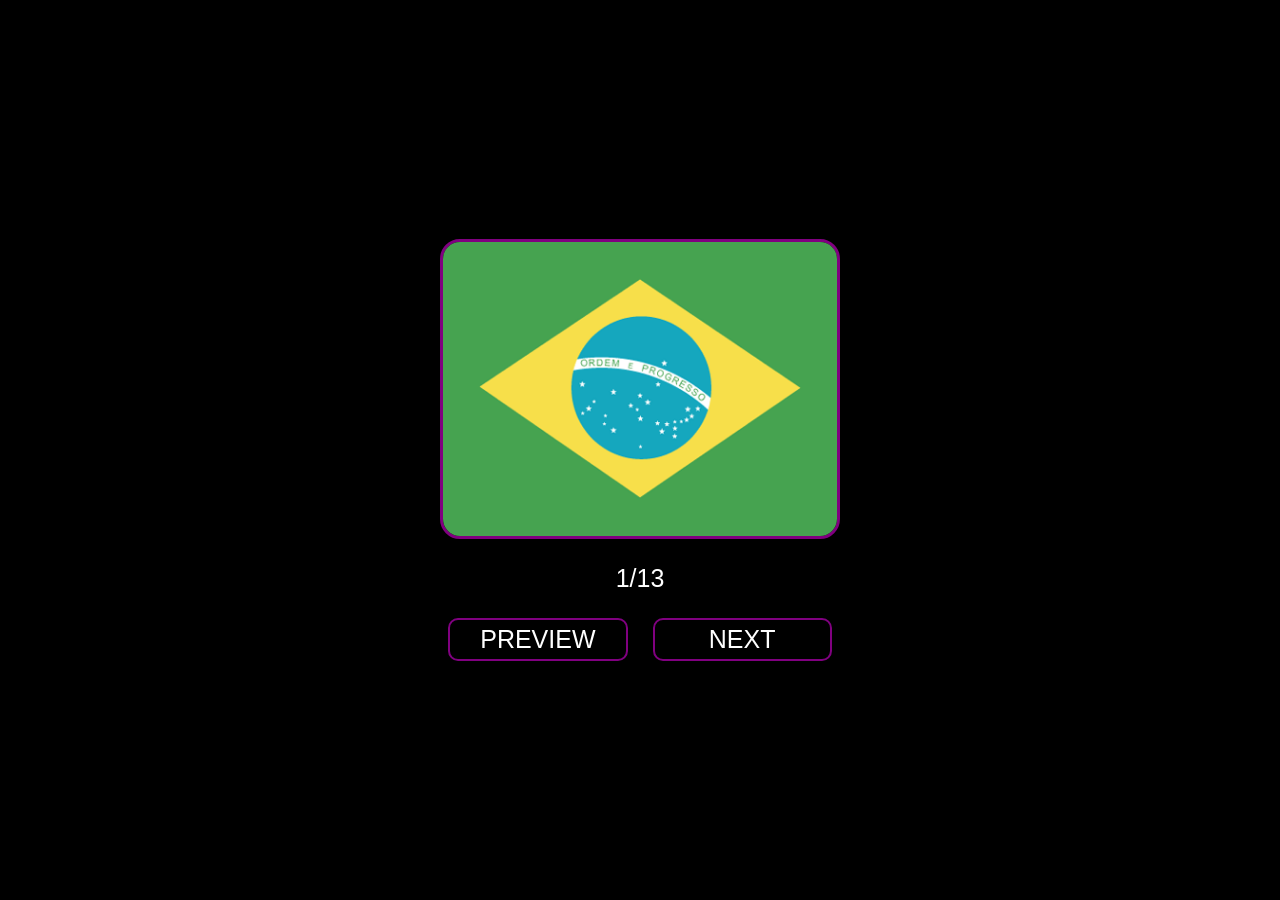
<file: arrays/index.html>
<!DOCTYPE html>
<html lang="pt-br">
  <head>
    <meta charset="UTF-8" />
    <meta name="viewport" content="width=device-width, initial-scale=1.0" />
    <title>Arrays</title>
    <link rel="stylesheet" href="style.css">
  </head>
  <body>

    <div class="container">

      <div class="bandeira">
        <img id="img" src="assets/br-flag.gif" alt="" />
      </div>

      <span id="nFlags">1/13</span>

      <div class="btns">
        <button onclick="prvFlag()" id="prvBtn">PREVIEW</button>
        <button onclick="nxtFlag()" id="nxtBtn">NEXT</button>
      </div>

    </div>

    <script src="script.js"></script>
  </body>
</html>
</file>
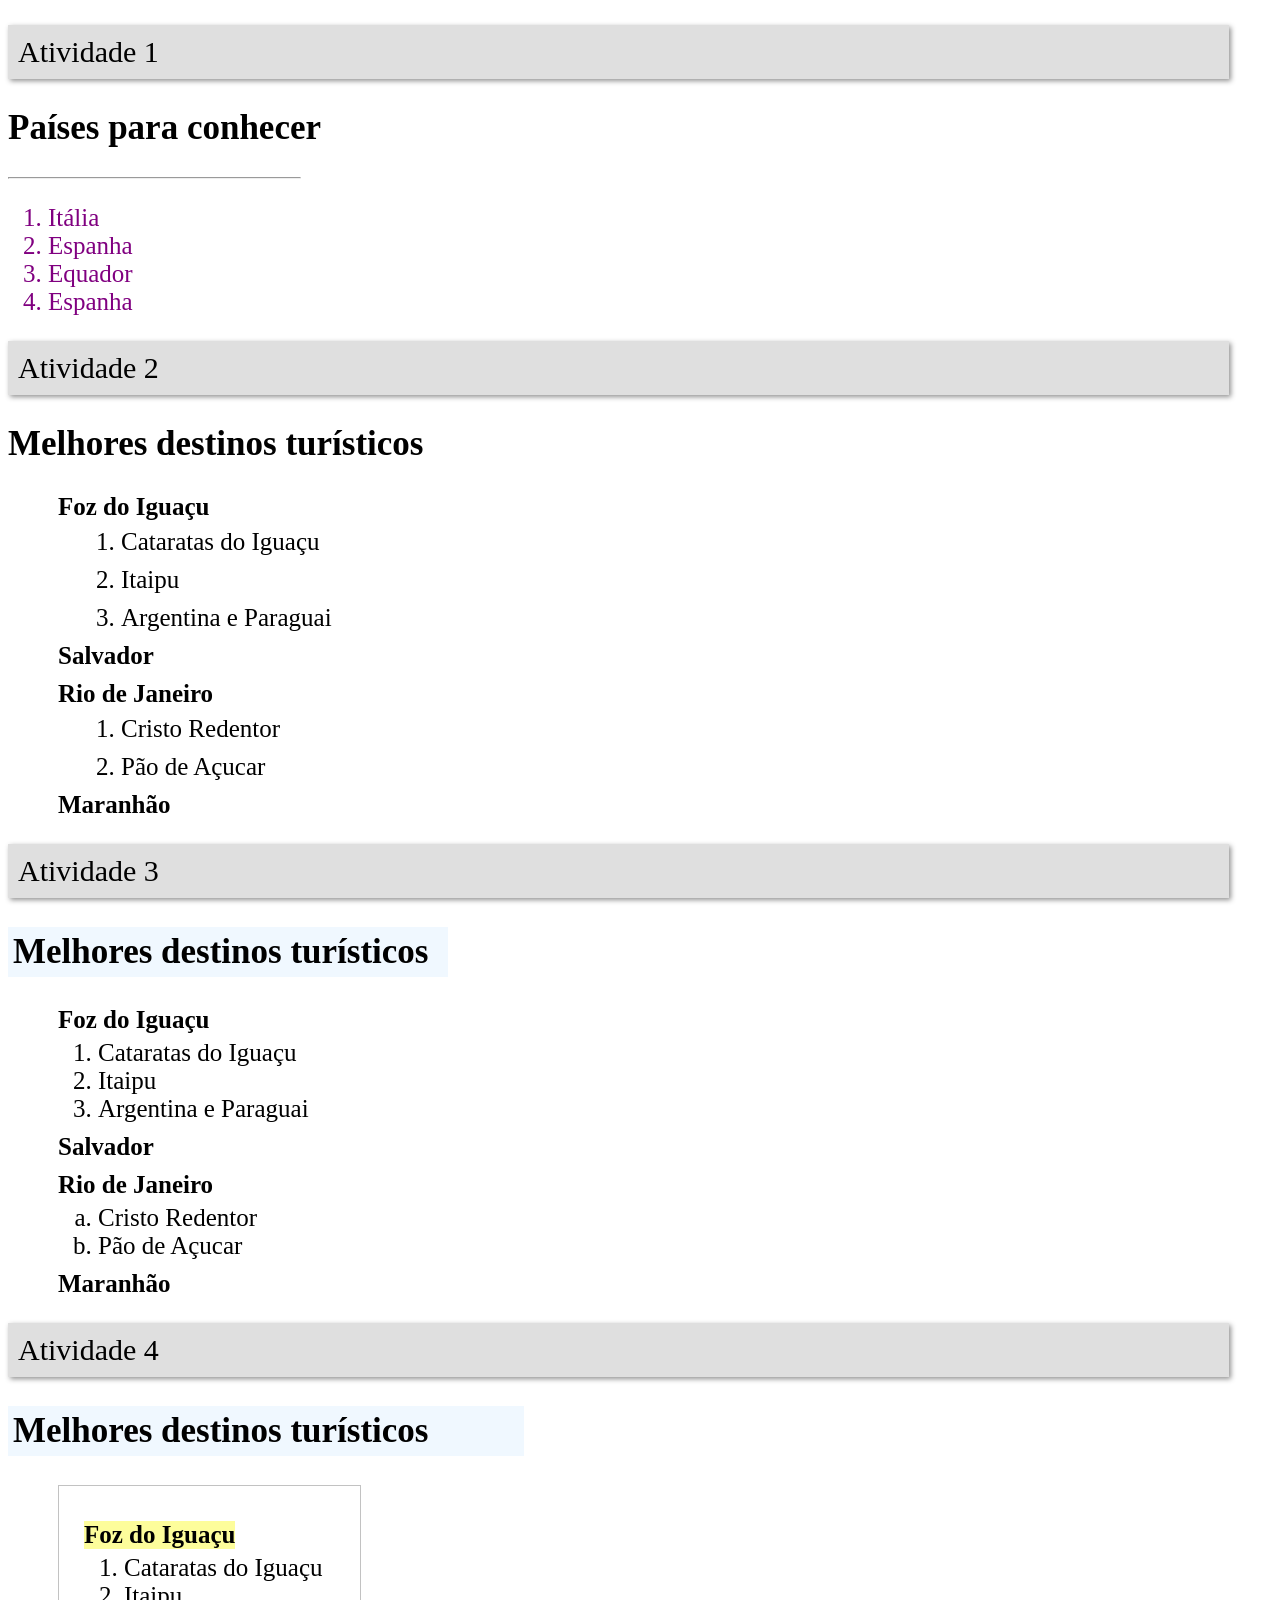
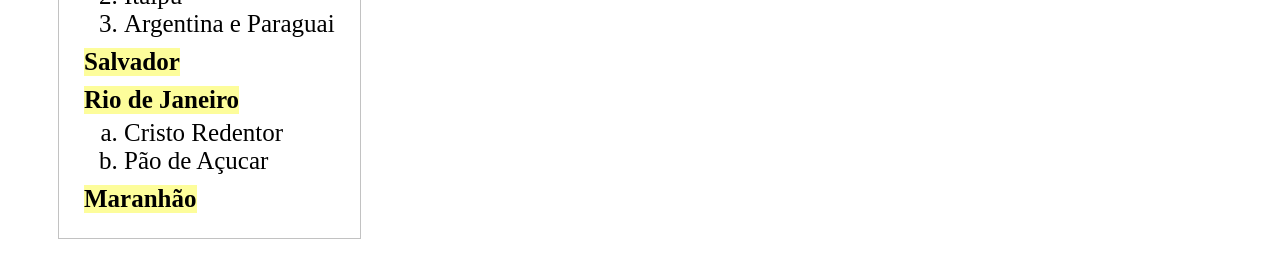
<file: atividade2/index.html>
<!DOCTYPE html>
<html lang="pt-BR">
<head>
    <meta charset="UTF-8">
    <meta name="viewport" content="width=device-width, initial-scale=1.0">
    <title>Atividade</title>
    <link rel="stylesheet" href="style.css">
</head>
<body>

    <div class="container">

        <section id="atv1">
            <h1>Atividade 1</h1>
            <h2>Países para conhecer</h2>
            <hr>
            <ol>
                <li>Itália</li>
                <li>Espanha</li>
                <li>Equador</li>
                <li>Espanha</li>
            </ol>
        </section>

        <section id="atv2">
            <h1>Atividade 2</h1>
            <h2>Melhores destinos turísticos</h2>

            <div class="list">
                <h3>Foz do Iguaçu</h3>
                    <ol>
                        <li>Cataratas do Iguaçu</li>
                        <li>Itaipu</li>
                        <li>Argentina e Paraguai</li>
                    </ol>
                <h3>Salvador</h3>

                <h3>Rio de Janeiro</h3>
                    <ol>
                        <li>Cristo Redentor</li>
                        <li>Pão de Açucar</li>
                    </ol>
                
                    <h3>Maranhão</h3>
            </div>
        </section>

        <section id="atv3">
            <h1>Atividade 3</h1>
            <h2>Melhores destinos turísticos</h2>

            <div class="list">
                <h3>Foz do Iguaçu</h3>
                    <ol>
                        <li>Cataratas do Iguaçu</li>
                        <li>Itaipu</li>
                        <li>Argentina e Paraguai</li>
                    </ol>
                <h3>Salvador</h3>

                <h3>Rio de Janeiro</h3>
                    <ol type="a">
                        <li>Cristo Redentor</li>
                        <li>Pão de Açucar</li>
                    </ol>
                
                    <h3>Maranhão</h3>
            </div>
        </section>

        <section id="atv4">
            <h1>Atividade 4</h1>
            <h2>Melhores destinos turísticos</h2>

            <div class="list">
                <h3>Foz do Iguaçu</h3>
                    <ol>
                        <li>Cataratas do Iguaçu</li>
                        <li>Itaipu</li>
                        <li>Argentina e Paraguai</li>
                    </ol>
                <h3>Salvador</h3>

                <h3>Rio de Janeiro</h3>
                    <ol type="a">
                        <li>Cristo Redentor</li>
                        <li>Pão de Açucar</li>
                    </ol>
                
                    <h3>Maranhão</h3>
            </div>
        </section>
    </div>
</body>
</html>
</file>
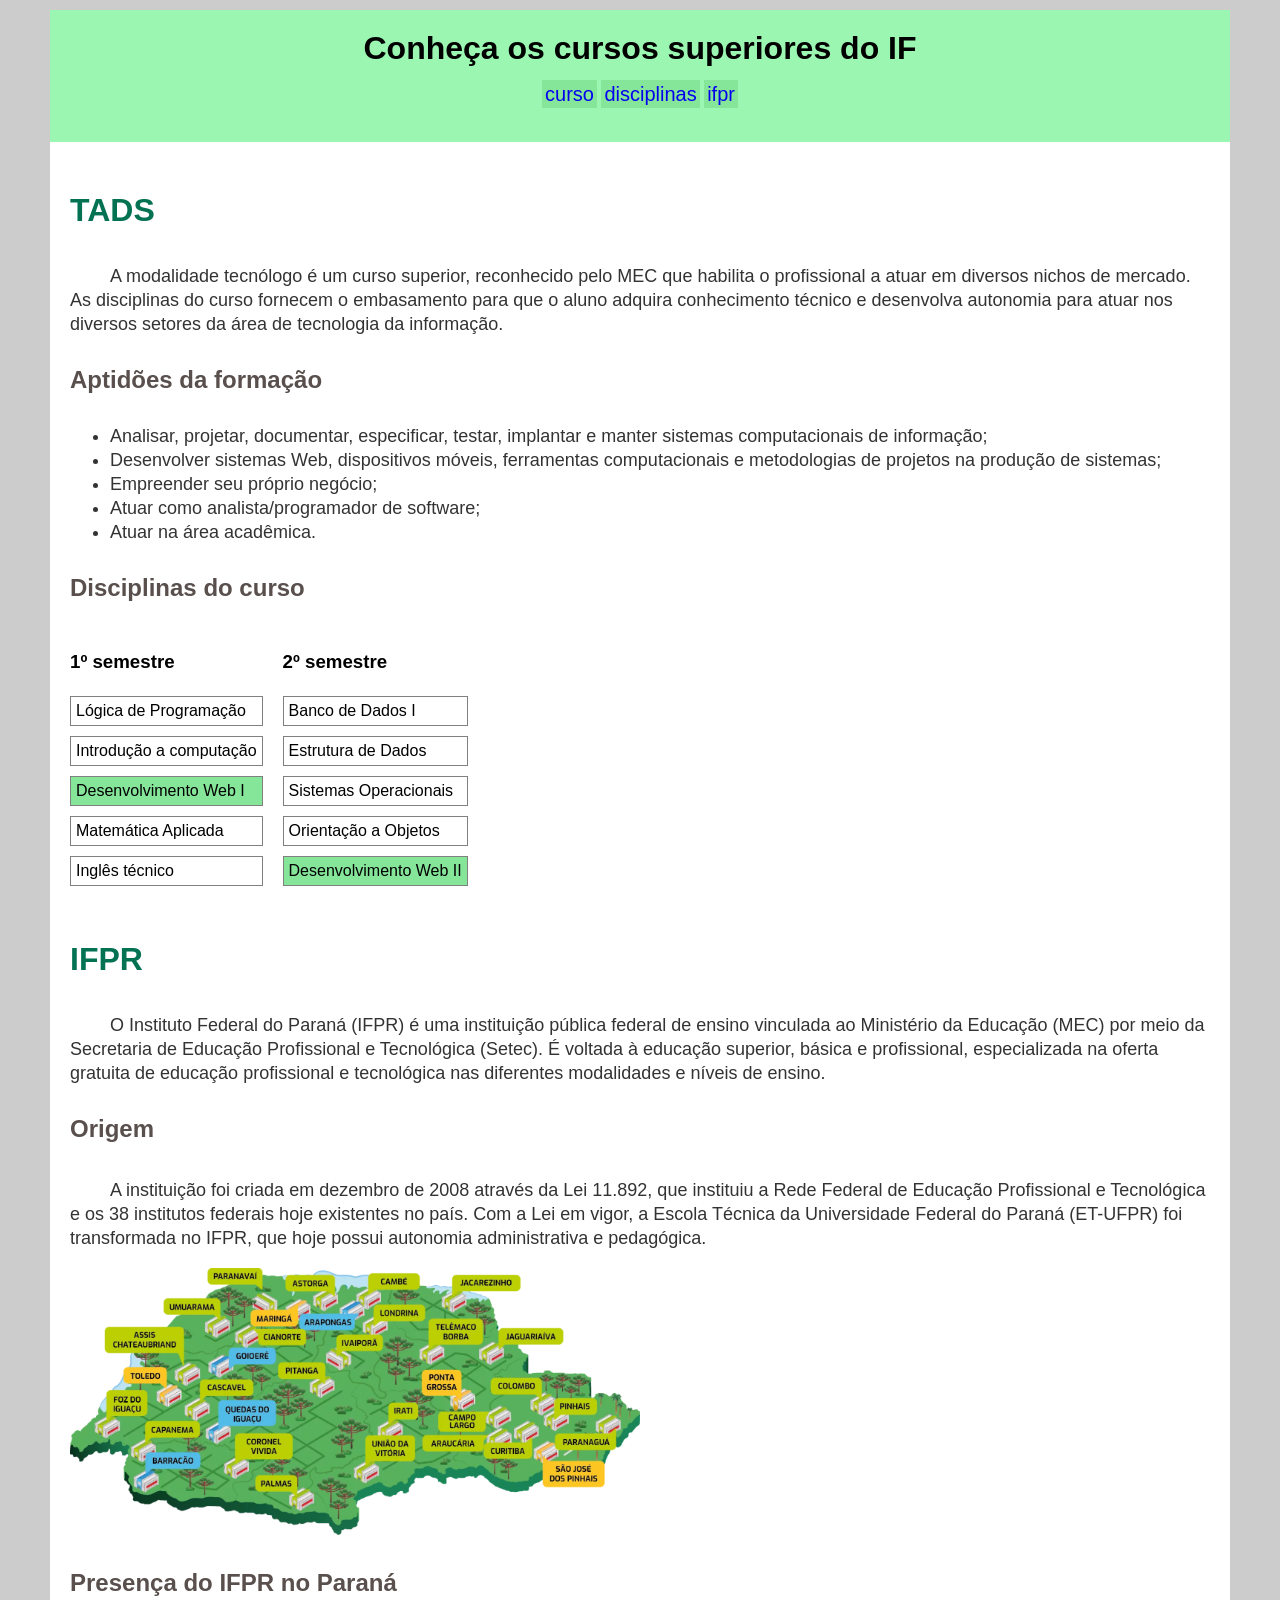
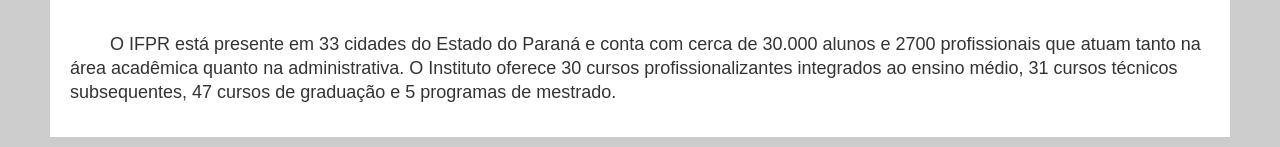
<file: atividade3/index.html>
<!DOCTYPE html>
<html lang="pt-BR">
<head>
  <meta charset="UTF-8">
  <meta name="viewport" content="width=device-width, initial-scale=1.0">
  <link rel="stylesheet" href="style.css">
  <title>WEB I::TADS</title>
</head>
<body>

  <div id="header">
    <h1>Conheça os cursos superiores do IF</h1>
    <ul class="menu">
      <li><a href="#curso">curso</a></li>
      <li><a href="#disciplinas">disciplinas</a></li>
      <li><a href="#ifpr">ifpr</a></li>
    </ul>
  </div>

  <div id="content">

    <h1 id="curso">TADS</h1>

    <p>A modalidade tecnólogo é um curso superior, reconhecido pelo MEC que habilita o profissional a atuar em diversos nichos de mercado. As disciplinas do curso fornecem o embasamento para que o aluno adquira conhecimento técnico e desenvolva autonomia para atuar nos diversos setores da área de tecnologia da informação.
    </p>

    <h2>Aptidões da formação</h2>
    <ul id="aptdForm">
      <li>Analisar, projetar, documentar, especificar, testar, implantar e manter sistemas computacionais de informação;</li>
      <li>Desenvolver sistemas Web, dispositivos móveis, ferramentas computacionais e metodologias de projetos na produção de sistemas;</li>
      <li>Empreender seu próprio negócio;</li>
      <li>Atuar como analista/programador de software;</li>
      <li>Atuar na área acadêmica.</li>
    </ul>
   
    <h2 id="disciplinas">Disciplinas do curso</h2>

    <div class="disciplinasCont">

        <div class="disc">
            <h3>1º semestre</h3>

            <span>Lógica de Programação</span>
            <span>Introdução a computação</span>
            <span class="devWeb">Desenvolvimento Web I</span>
            <span>Matemática Aplicada</span>
            <span>Inglês técnico</span>
        </div>

        <div class="disc">
            <h3>2º semestre</h3>
            <span>Banco de Dados I</span>
            <span>Estrutura de Dados</span>
            <span>Sistemas Operacionais</span>
            <span>Orientação a Objetos</span>
            <span class="devWeb">Desenvolvimento Web II</span>
        </div>
    </div>

    <h1 id="ifpr">IFPR</h1>

    <p>
      O Instituto Federal do Paraná (IFPR) é uma instituição pública federal de ensino vinculada ao Ministério da Educação (MEC) por meio da Secretaria de Educação Profissional e Tecnológica (Setec). É voltada à educação superior, básica e profissional, especializada na oferta gratuita de educação profissional e tecnológica nas diferentes modalidades e níveis de ensino.
    </p>

    <h2>Origem</h2>
    
    <p>
      A instituição foi criada em dezembro de 2008 através da Lei 11.892, que instituiu a Rede Federal de Educação Profissional e Tecnológica e os 38 institutos federais hoje existentes no país. Com a Lei em vigor, a Escola Técnica da Universidade Federal do Paraná (ET-UFPR) foi transformada no IFPR, que hoje possui autonomia administrativa e pedagógica.
    </p>
    
    <img class="mapa" src="mapa-campi.webp"/>
    
    <h2>Presença do IFPR no Paraná</h2>
    <p>
      O IFPR está presente em 33 cidades do Estado do Paraná e conta com cerca de 30.000 alunos e 2700 profissionais que atuam tanto na área acadêmica quanto na administrativa. O Instituto oferece 30 cursos profissionalizantes integrados ao ensino médio, 31 cursos técnicos subsequentes, 47 cursos de graduação e 5 programas de mestrado.
    </p>
    
    
  </div>
  
  
</body>
</html>
</file>
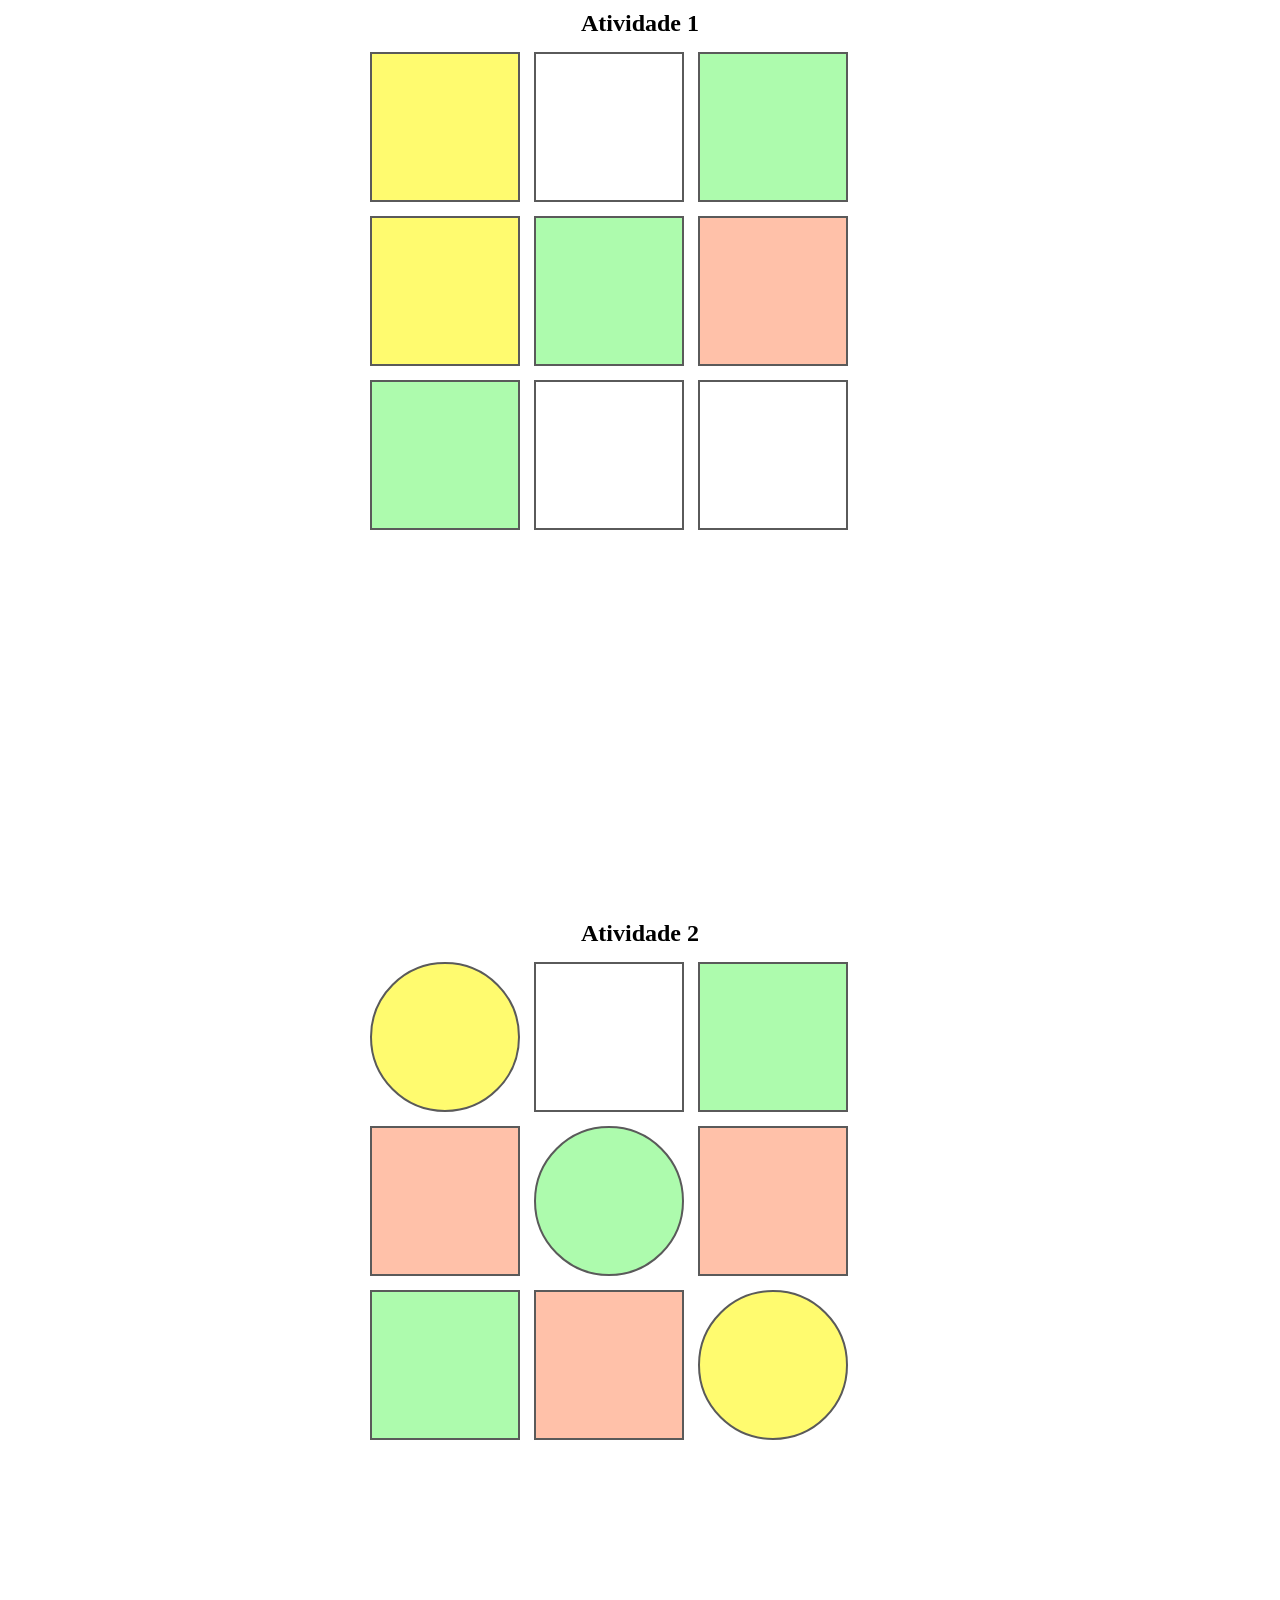
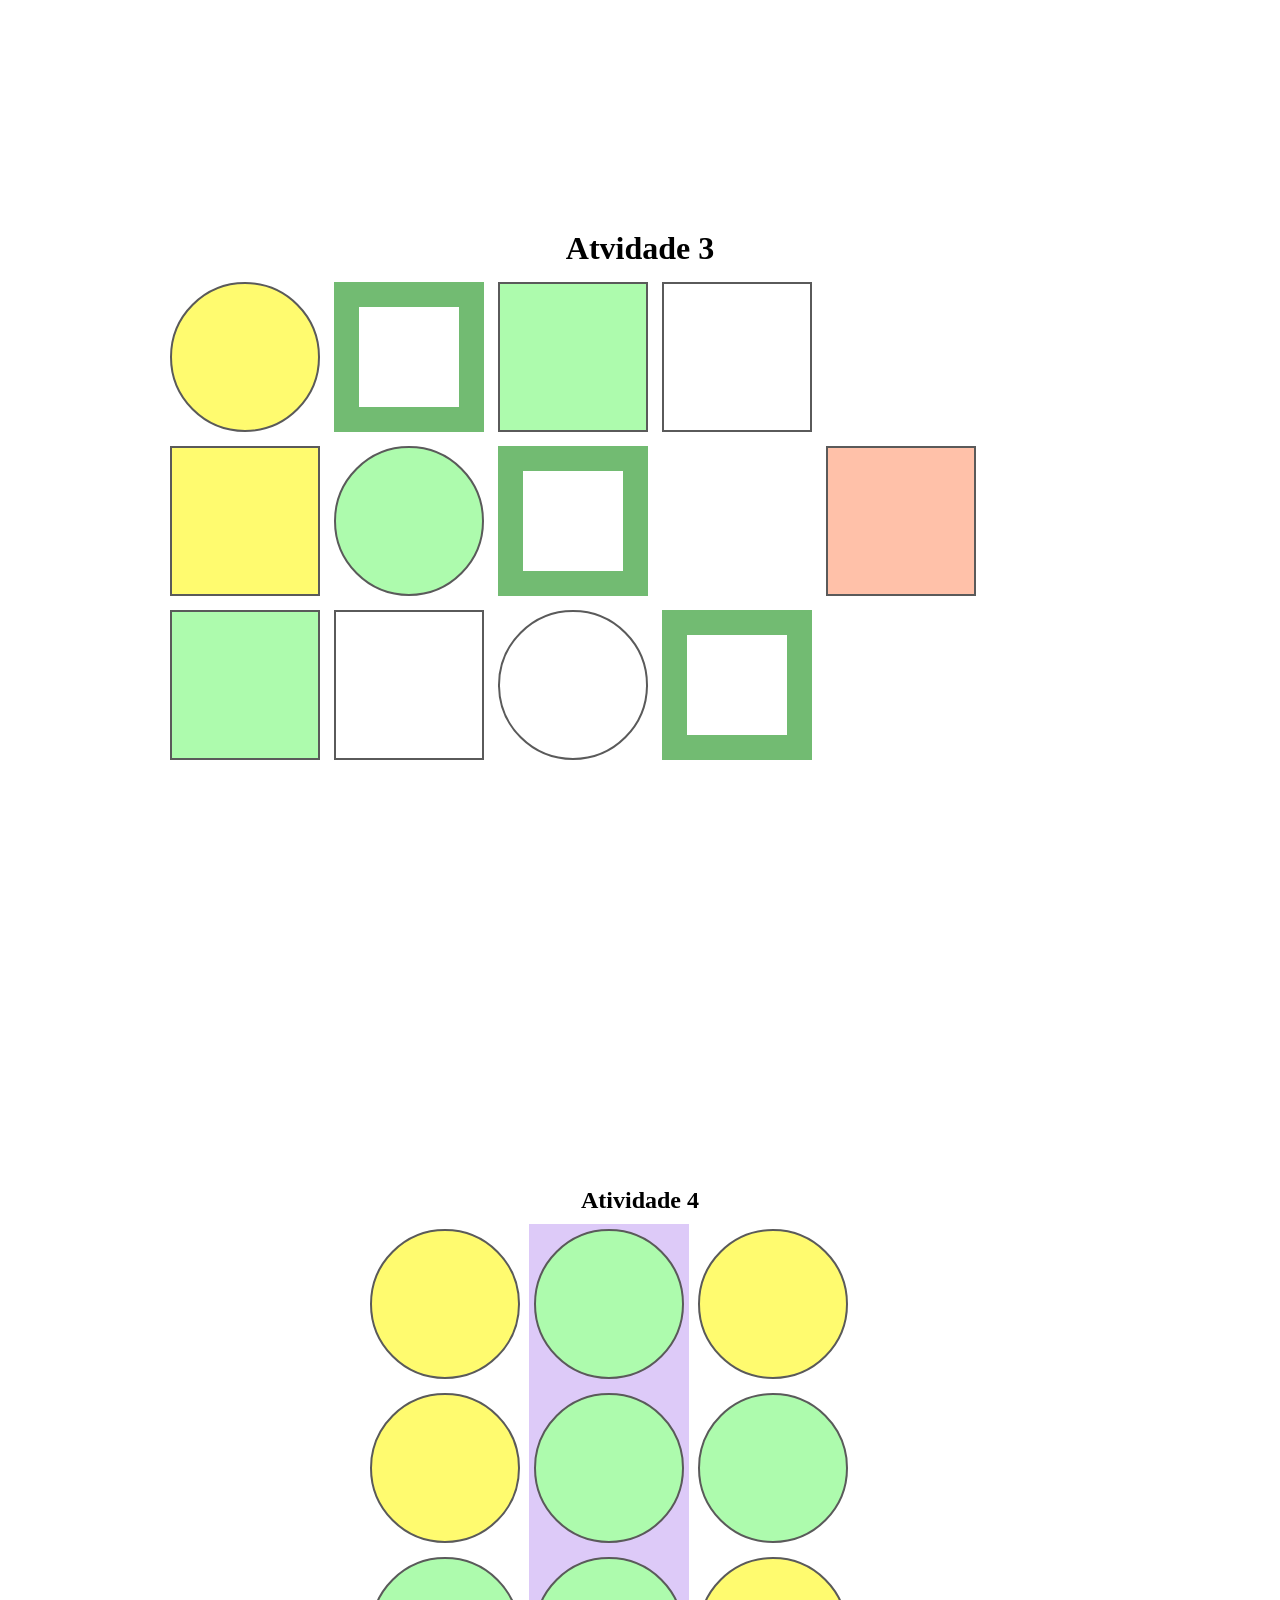
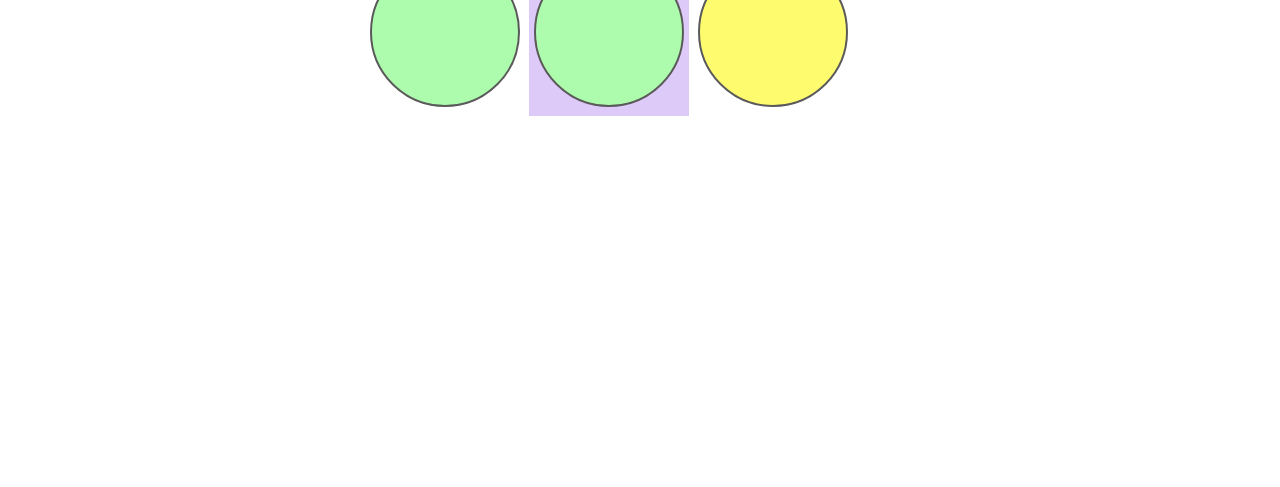
<file: atividade4/index.html>
<!DOCTYPE html>
<html lang="en">
  <head>
    <meta charset="UTF-8" />
    <meta name="viewport" content="width=device-width, initial-scale=1.0" />
    <title>atv1 de hoje</title>
    <link rel="stylesheet" href="style.css" />
  </head>
  <body>
    <main>
      <section class="section1">
        <h1>Atividade 1</h1>
        <div class="div amarelo"></div>
        <div class="div branco"></div>
        <div class="div verde"></div>
        <div class="div amarelo"></div>
        <div class="div verde"></div>
        <div class="div rosa"></div>
        <div class="div verde"></div>
        <div class="div branco"></div>
        <div class="div branco"></div>
      </section>

      <section class="section2">
        <h1>Atividade 2</h1>

        <div class="div amarelo redondo"></div>
        <div class="div branco"></div>
        <div class="div verde"></div>
        <div class="div rosa"></div>
        <div class="div verde redondo"></div>
        <div class="div rosa"></div>
        <div class="div verde"></div>
        <div class="div rosa"></div>
        <div class="div amarelo redondo"></div>
      </section>

      <h1>Atvidade 3</h1>

      <section class="section3">
        <div class="div amarelo redondo"></div>
        <div class="div branco borda-verde"></div>
        <div class="div verde"></div>
        <div class="div branco"></div>
        <div class="div invisivel"></div>
        <div class="div amarelo"></div>
        <div class="div verde redondo"></div>
        <div class="div branco borda-verde"></div>
        <div class="div invisivel"></div>
        <div class="div rosa"></div>
        <div class="div verde"></div>
        <div class="div branco"></div>
        <div class="div branco redondo"></div>
        <div class="div branco borda-verde"></div>
        <div class="div invisivel"></div>
      </section>

      <section class="section4">
        <h1>Atividade 4</h1>
          <div class="div amarelo redondo"></div>
          <div class="fundo">
            <div class="div verde redondo"></div>
        </div>
          <div class="div amarelo redondo"></div>
          <div class="div amarelo redondo"></div>
          <div class="fundo">
            <div class="div verde redondo"></div>
        </div>
          <div class="div verde redondo"></div>
          <div class="div verde redondo"></div>
          <div class="fundo">
          <div class="div verde redondo"></div>
        </div>
          <div class="div amarelo redondo"></div>
      </section>
    </main>
  </body>
</html>
</file>
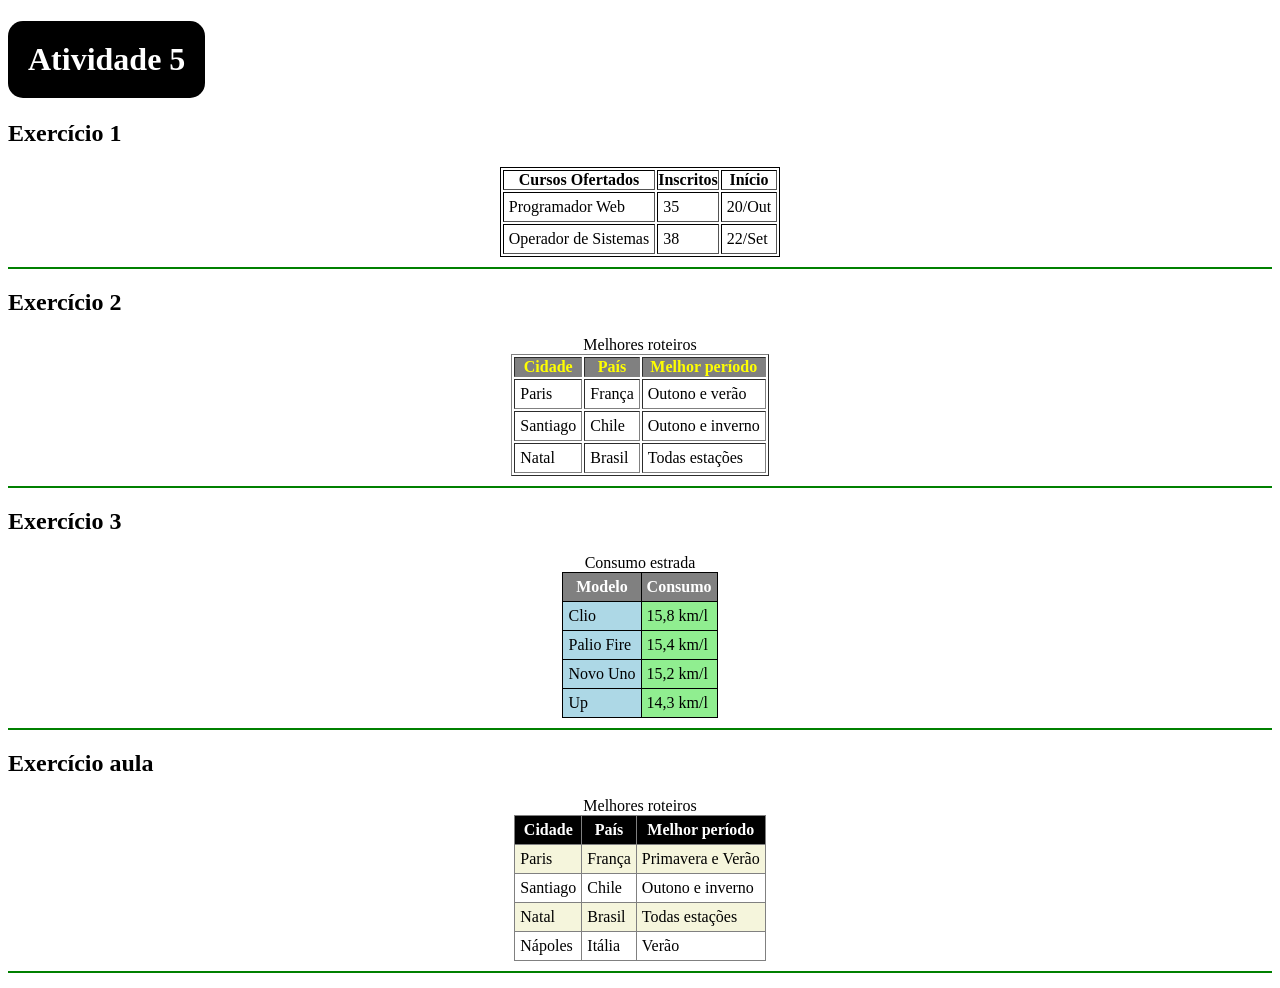
<file: atividade5/index.html>
<!DOCTYPE html>
<html lang="pt-BR">
  <head>
    <meta charset="UTF-8" />
    <meta name="viewport" content="width=device-width, initial-scale=1.0" />
    <title>Atividade 5</title>
    <link rel="stylesheet" href="style.css" />
  </head>
  <body>
    <h1>Atividade 5</h1>

    <div class="table table1">
      <h2>Exercício 1</h2>

      <table border="1px">
        <th>Cursos Ofertados</th>
        <th>Inscritos</th>
        <th>Início</th>

        <tr>
          <td>Programador Web</td>
          <td>35</td>
          <td>20/Out</td>
        </tr>

        <tr>
          <td>Operador de Sistemas</td>
          <td>38</td>
          <td>22/Set</td>
        </tr>
      </table>
    </div>

    <div class="table table2">
      <h2>Exercício 2</h2>
      <table border="1">
        <caption>Melhores roteiros</caption>
        <tr>
          <th>Cidade</th>
          <th>País</th>
          <th>Melhor período</th>
        </tr>

        <tr>
          <td>Paris</td>
          <td>França</td>
          <td>Outono e verão</td>
        </tr>

        <tr>
          <td>Santiago</td>
          <td>Chile</td>
          <td>Outono e inverno</td>
        </tr>

        <tr>
          <td>Natal</td>
          <td>Brasil</td>
          <td>Todas estações</td>
        </tr>
      </table>
    </div>

    <div class="table table3">
      <h2>Exercício 3</h2>

      <table border="0">
        <caption>Consumo estrada</caption>
        <tr>
          <th bgcolor="lightblue">Modelo</th>
          <th>Consumo</th>
        </tr>

        <tr>
            <td class="modelo">Clio</td>
            <td class="consumo">15,8 km/l</td>
        </tr>

        <tr>
            <td class="modelo">Palio Fire</td>
            <td class="consumo">15,4 km/l</td>
        </tr>

        <tr>
            <td class="modelo">Novo Uno</td>
            <td class="consumo">15,2 km/l</td>
        </tr>    

        <tr>
            <td class="modelo">Up</td>
            <td class="consumo">14,3 km/l</td>
        </tr>      
    </table>
    </div>

    <div class="table table4">

        <h2>Exercício aula</h2>

        <table border="1">

            <caption>Melhores roteiros</caption>

            <tr>
                <th>Cidade</th>
                <th>País</th>
                <th>Melhor período</th>
            </tr>

            <tr id="r1">
                <td>Paris</td>
                <td>França</td>
                <td>Primavera e Verão</td>
            </tr>

            <tr id="r2">
                <td>Santiago</td>
                <td>Chile</td>
                <td>Outono e inverno</td>
            </tr>

            <tr id="r3">
                <td>Natal</td>
                <td>Brasil</td>
                <td>Todas estações</td>
            </tr>

            <tr id="r4">
                <td>Nápoles</td>
                <td>Itália</td>
                <td>Verão</td>
            </tr>

        </table>

    </div>
  </body>
</html>
</file>
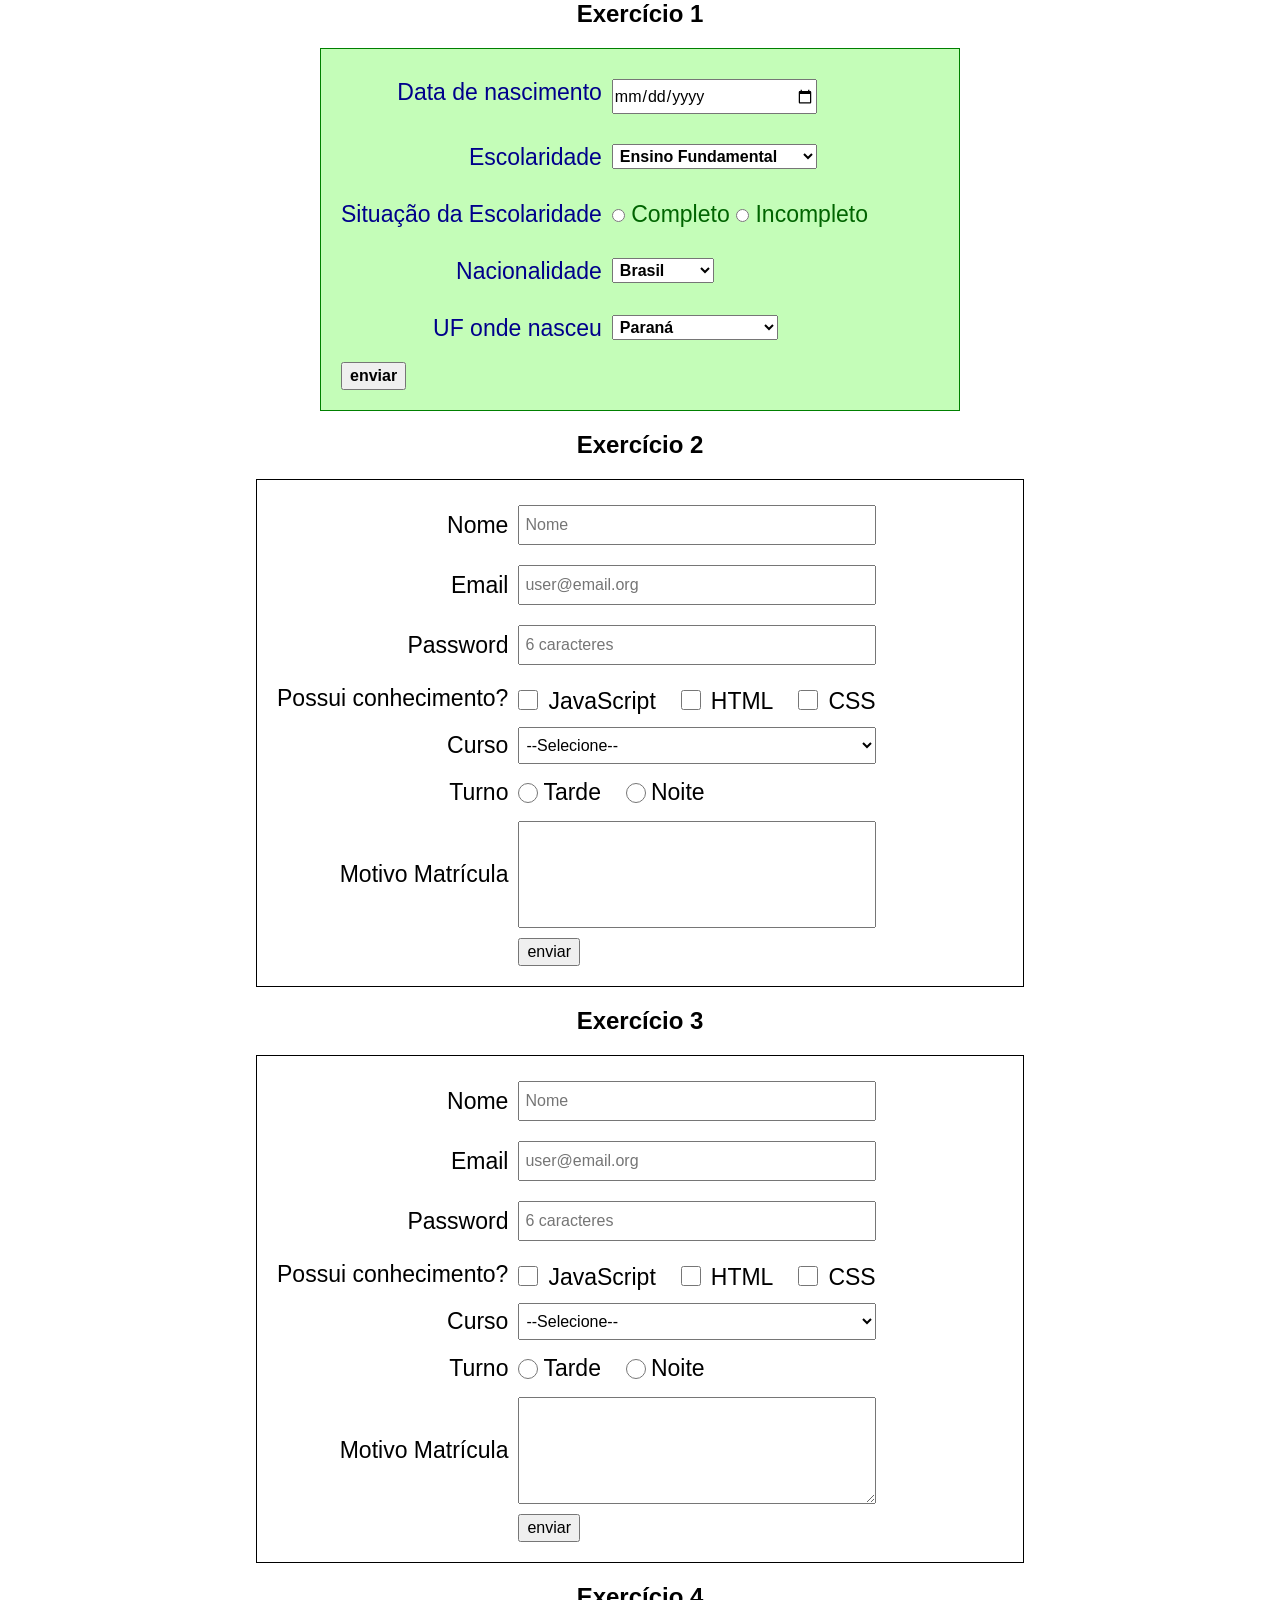
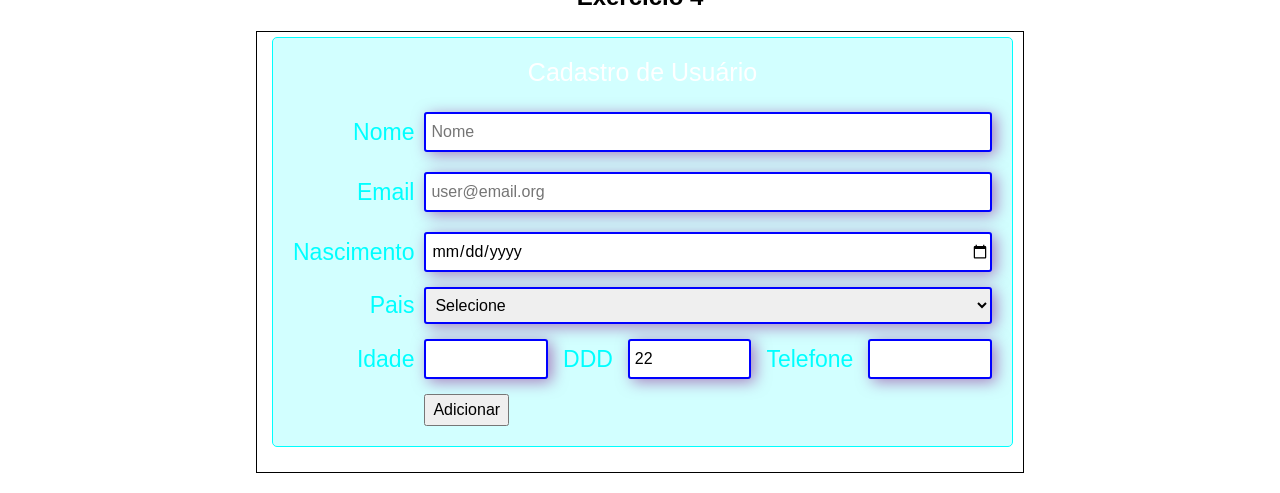
<file: atvForm/index.html>
<!DOCTYPE html>
<html lang="pt-br">
  <head>
    <meta charset="UTF-8" />
    <meta name="viewport" content="width=device-width, initial-scale=1.0" />
    <title>Atividade Formulário</title>
    <link rel="stylesheet" href="style.css" />
  </head>
  <body>
    <section class="ex1">
      <h2 class="text-center">Exercício 1</h2>
      <div class="atv">
        <form>
          <label for="">Data de nascimento</label>
          <input type="date" />

          <label for="">Escolaridade</label>
          <select name="" id="escolaridade">
            <option value="ensinoFundamental">Ensino Fundamental</option>
          </select>

          <label for="">Situação da Escolaridade</label>
          <div class="situacaoEscol">
            <input type="radio" name="sit" id="sitComp" />
            <label for="sitComp">Completo</label>
            <input type="radio" name="sit" id="sitIncomp" />
            <label for="sitIncomp">Incompleto</label>
          </div>

          <label for="">Nacionalidade</label>
          <select name="" id="selNac">
            <option value="BR">Brasil</option>
          </select>

          <label for="">UF onde nasceu</label>
          <select name="" id="selUf">
            <option value="PR">Paraná</option>
          </select>
          <button>enviar</button>
        </form>
      </div>
    </section>

    <section class="ex2">
      <h2 class="text-center">Exercício 2</h2>
      <div class="atv">
        <form>
          <label for="name">Nome</label>
          <input type="text" id="name" placeholder="Nome" />

          <label for="email">Email</label>
          <input type="email" id="email" placeholder="user@email.org" />

          <label for="pass">Password</label>
          <input type="password" id="pass" placeholder="6 caracteres" />

          <label>Possui conhecimento?</label>

          <div class="conhecimento">
            <div class="check">
              <input type="checkbox" id="js" />
              <label for="js">JavaScript</label>
            </div>

            <div class="check">
              <input type="checkbox" id="html" />
              <label for="html">HTML</label>
            </div>

            <div class="check">
              <input type="checkbox" id="css" />
              <label for="css">CSS</label>
            </div>
          </div>

          <label for="course">Curso</label>
          <select name="" id="">
            <option value="">--Selecione--</option>
            <option value="">Análise e Desenvolvimento</option>
            <option value="">Física</option>
            <option value="">Matemática</option>
          </select>

          <label>Turno</label>

          <div class="turnos">
            <div class="turno">
              <input type="radio" id="tarde" />
              <label for="tarde">Tarde</label>
            </div>

            <div class="turno">
              <input type="radio" id="noite" />
              <label for="noite">Noite</label>
            </div>
          </div>

          <label for="matr">Motivo Matrícula</label>
          <textarea id="matr" rows="7"></textarea>

          <div></div>

          <button>enviar</button>
        </form>
      </div>
    </section>

    <section class="ex3">
      <h2 class="text-center">Exercício 3</h2>

      <div class="atv">
        <form>
          <label for="nome">Nome</label>
          <input
            minlength="3"
            type="text"
            id="nome"
            placeholder="Nome"
            required
          />

          <label for="e-mail">Email</label>
          <input
            type="email"
            id="e-mail"
            placeholder="user@email.org"
            required
          />

          <label for="senha">Password</label>
          <input
            minlength="6"
            maxlength="10"
            type="password"
            id="senha"
            placeholder="6 caracteres"
            required
          />

          <label>Possui conhecimento?</label>

          <div class="conhecimento">
            <div class="check">
              <input type="checkbox" id="js2" />
              <label for="js2">JavaScript</label>
            </div>

            <div class="check">
              <input type="checkbox" id="html2" />
              <label for="html2">HTML</label>
            </div>

            <div class="check">
              <input type="checkbox" id="css2" />
              <label for="css2">CSS</label>
            </div>
          </div>

          <label for="course">Curso</label>
          <select name="" id="">
            <option value="">--Selecione--</option>
            <option value="">Análise e Desenvolvimento</option>
            <option value="">Física</option>
            <option value="">Matemática</option>
          </select>

          <label>Turno</label>

          <div class="turnos">
            <div class="turno">
              <input type="radio" id="tarde2" />
              <label for="tarde2">Tarde</label>
            </div>

            <div class="turno">
              <input type="radio" id="noite2" />
              <label for="noite2">Noite</label>
            </div>
          </div>

          <label for="matr2">Motivo Matrícula</label>
          <textarea id="matr2" rows="7"></textarea>

          <div></div>

          <button>enviar</button>
        </form>
      </div>
    </section>

    <section class="ex4">
      <h2 class="text-center">Exercício 4</h2>

      <div class="atv">
        <form>
          <h2>Cadastro de Usuário</h2>

          <div class="formulario">
            <label for="nome2">Nome</label>
            <input type="text" id="nome2" placeholder="Nome" />

            <label for="e-mail">Email</label>
            <input type="email" id="email2" placeholder="user@email.org" />

            <label for="nasc">Nascimento</label>
            <input type="date" id="nasc" placeholder="user@email.org" />

            <label for="pais">Pais</label>
            <select id="pais">
              <option value="">Selecione</option>
            </select>

            <label for="idade">Idade</label>
            <div class="tel">
              <input type="number" id="idade" />

              <label for="ddd">DDD</label>
              <input type="text" id="ddd" value="22" />

              <label for="tel">Telefone</label>
              <input type="tel" id="tel" />
            </div>

            <div class=""></div>

            <button>Adicionar</button>
          </div>
        </form>
      </div>
    </section>
  </body>
</html>
</file>
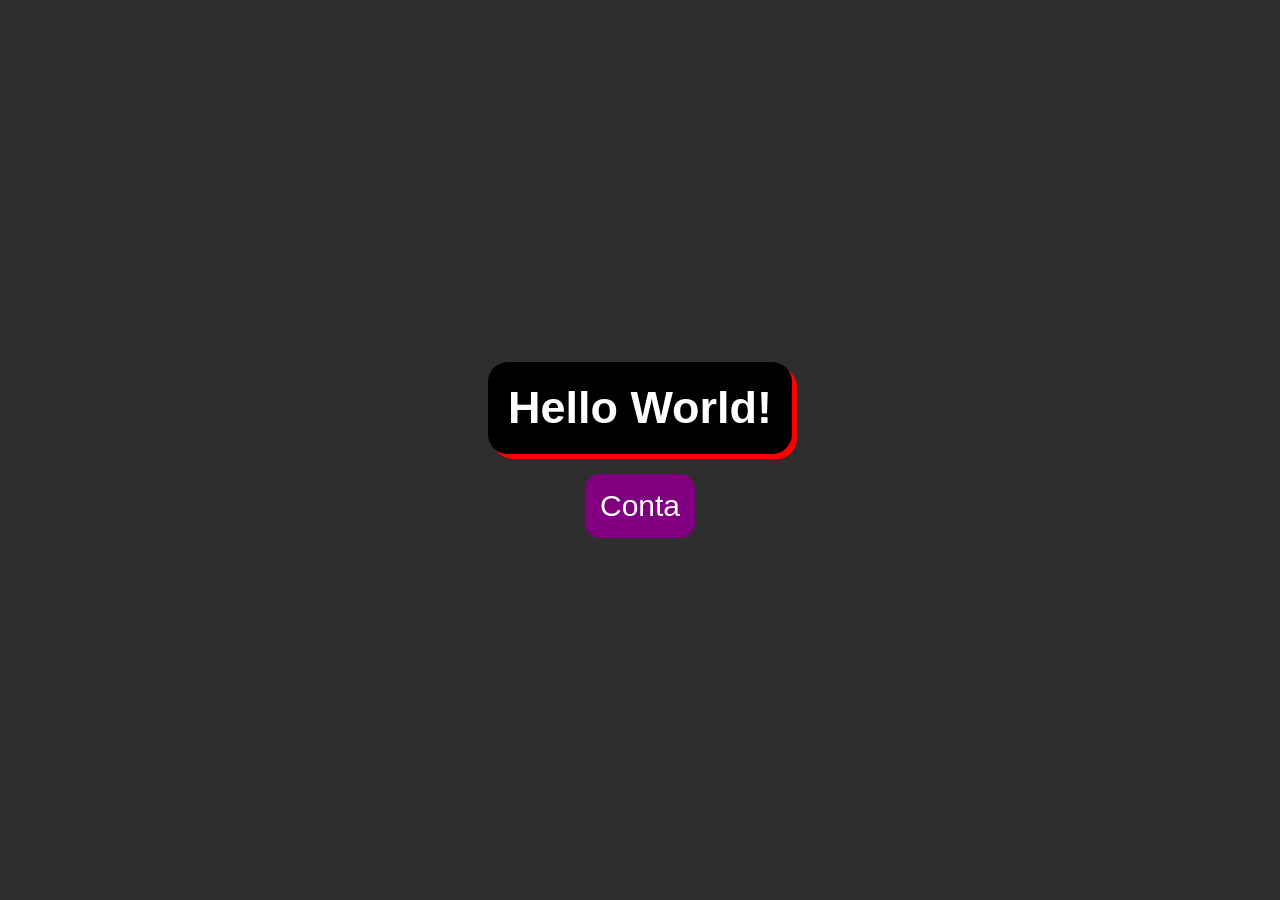
<file: aula1/index.html>
<!DOCTYPE html>
<html lang="pt-BR">
<head>
    <meta charset="UTF-8">
    <meta name="viewport" content="width=device-width, initial-scale=1.0">
    <link rel="stylesheet" href="style.css">
    <title>Aula 1</title>
</head>
<body>
    <h1 id="h1">Hello World!</h1>

    <button id="btn">Conta</button>

    <script src="script.js"></script>
</body>
</html>
</file>
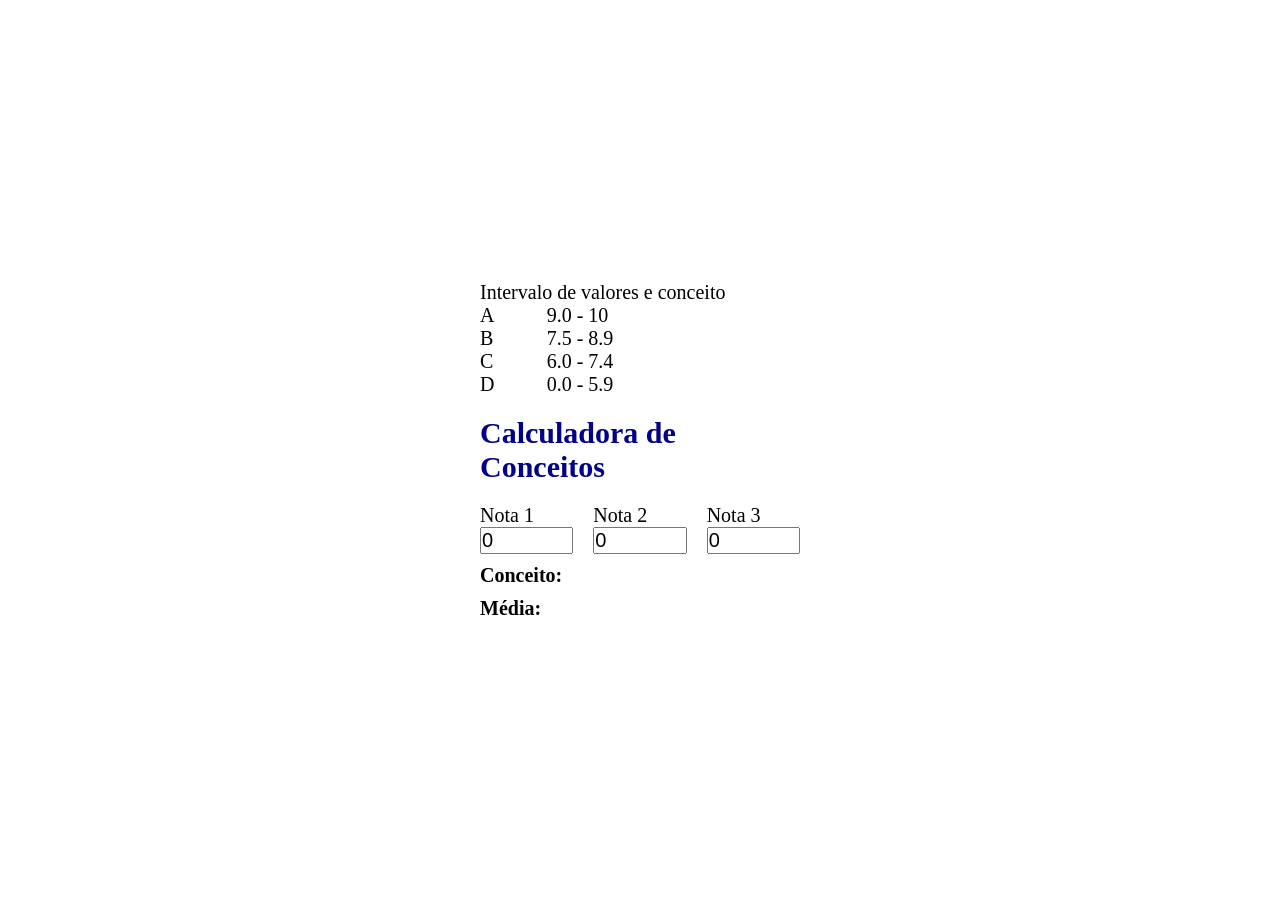
<file: calcConceito/index.html>
<!DOCTYPE html>
<html lang="pt-br">
  <head>
    <meta charset="UTF-8" />
    <meta name="viewport" content="width=device-width, initial-scale=1.0" />
    <title>Calculadora de conceitos</title>
    <link rel="stylesheet" href="style.css" />
  </head>
  <body>
    <div class="container">
      <span id="ttl">Intervalo de valores e conceito</span>
      <div class="valores">
        <ol>
          <div id="notaA">
            <span>A</span>
            <li>9.0 - 10</li>
          </div>
          <div id="notaB">
            <span>B</span>
            <li>7.5 - 8.9</li>
          </div>
          <div id="notaC">
            <span>C</span>
            <li>6.0 - 7.4</li>
          </div>
          <div id="notaD">
            <span>D</span>
            <li>0.0 - 5.9</li>
          </div>
        </ol>
      </div>

      <div class="calculadora">
        <h1>Calculadora de Conceitos</h1>

        <div class="inputs">
          <div class="inp">
            <label for="inp1">Nota 1</label>
            <input min="0" max="10" class="inpNota" id="inp1" type="number" value="0" />
          </div>

          <div class="inp">
            <label for="inp2">Nota 2</label>
            <input min="0" max="10" class="inpNota" id="inp2" type="number" value="0" />
          </div>

          <div class="inp">
            <label for="inp3">Nota 3</label>
            <input min="0" max="10" class="inpNota" id="inp3" type="number" value="0" />
          </div>
        </div>

        <div class="result">
          <span>Conceito: <span id="conceito"></span></span>
          <span>Média: <span id="media"></span></span>
        </div>
      </div>
    </div>

    <script src="script.js"></script>
  </body>
</html>
</file>
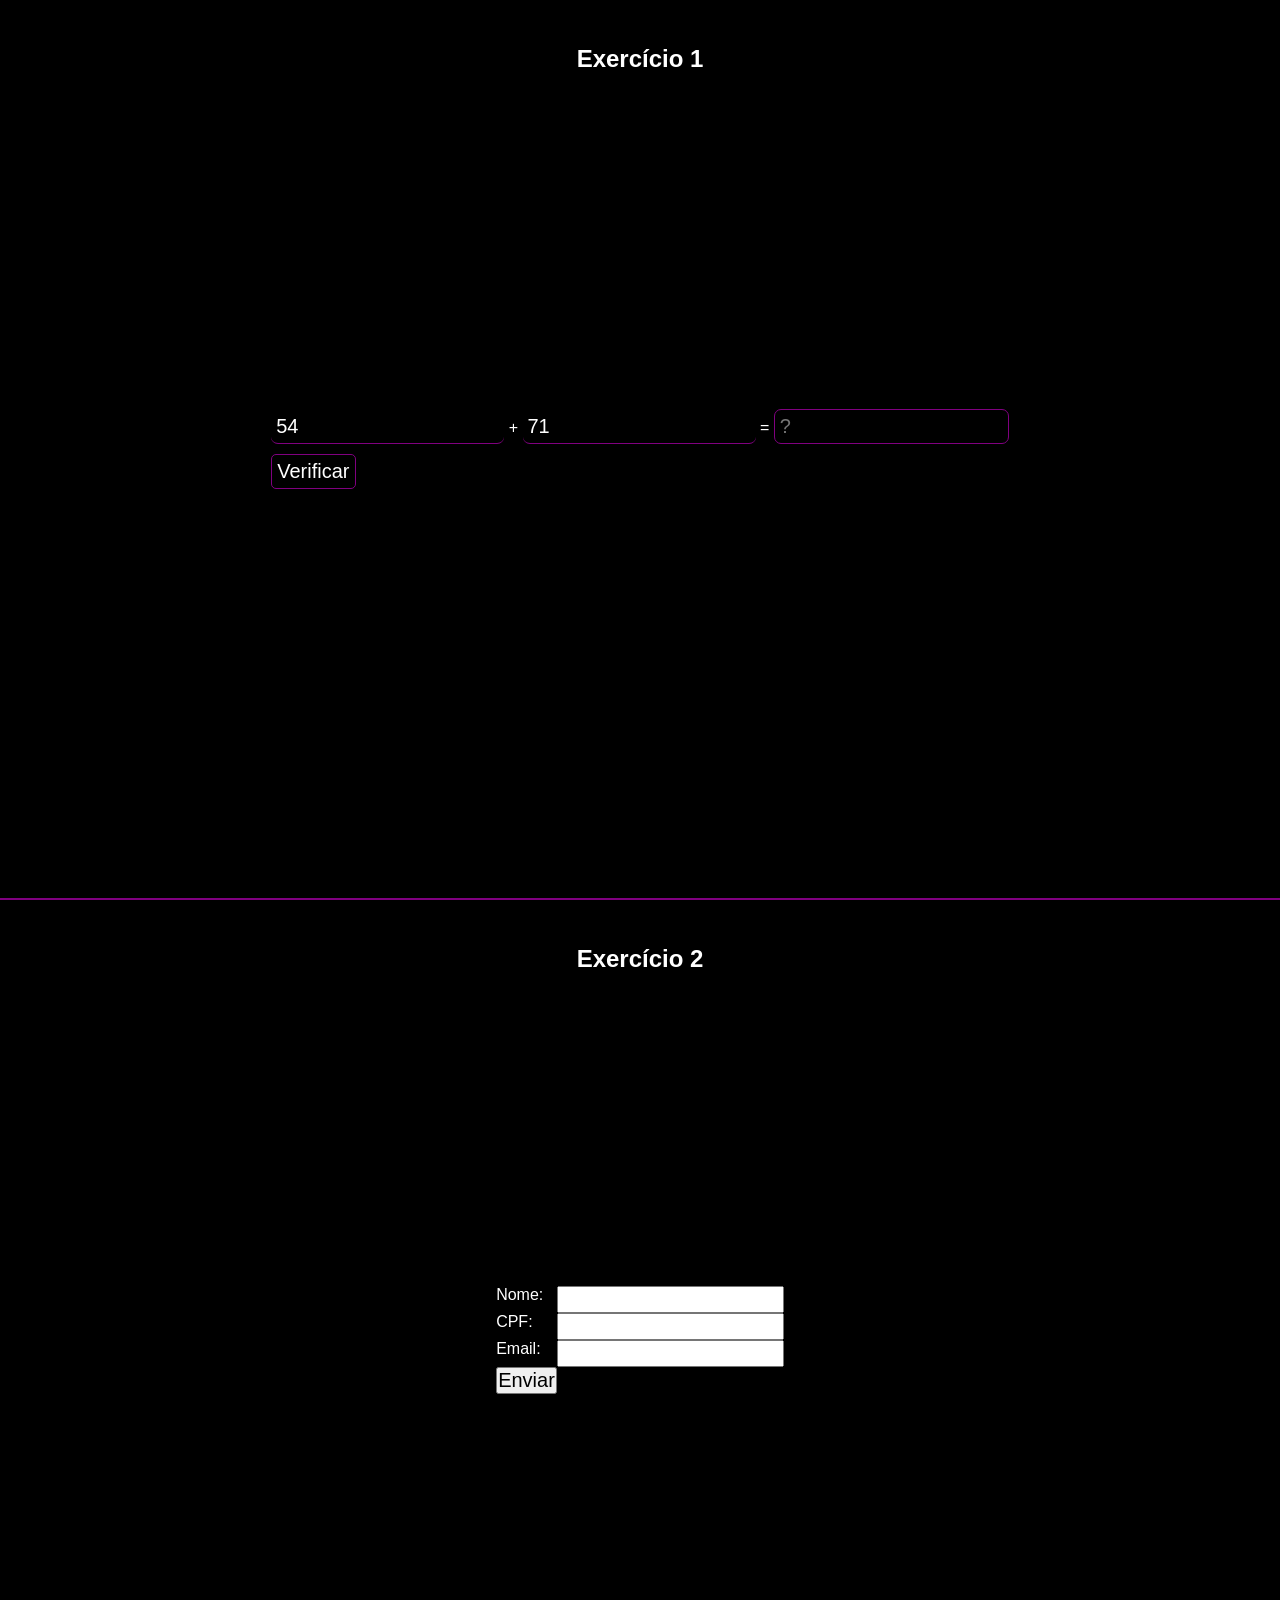
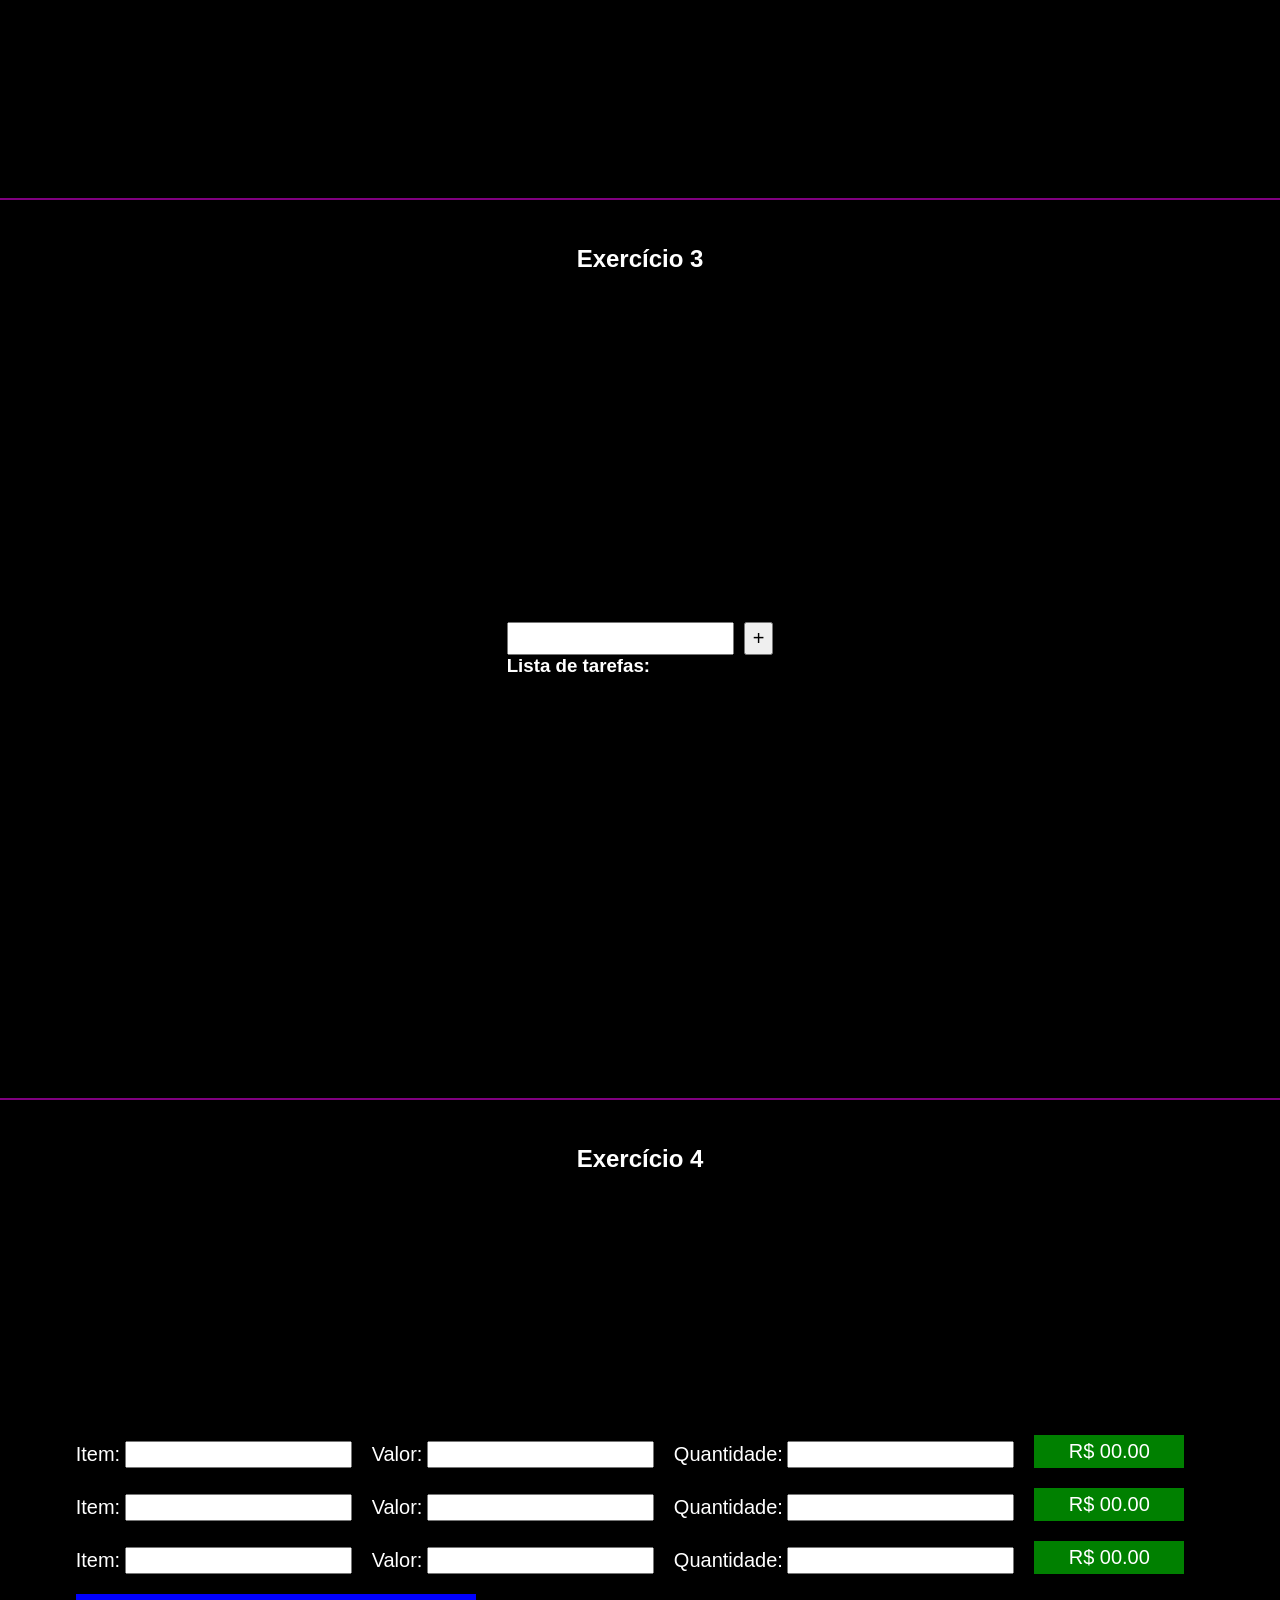
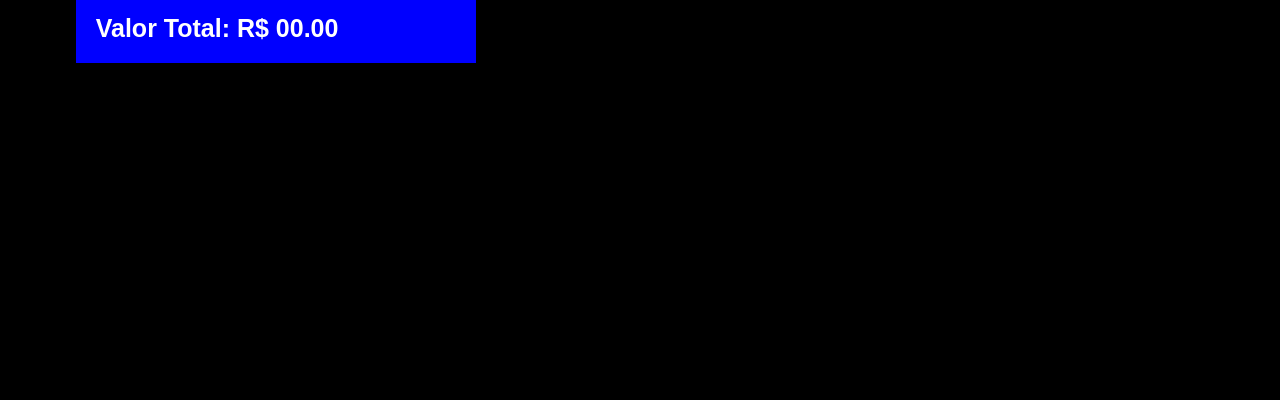
<file: eventos/index.html>
<!DOCTYPE html>
<html lang="pt-br">
  <head>
    <meta charset="UTF-8" />
    <meta name="viewport" content="width=device-width, initial-scale=1.0" />
    <title>Eventos</title>
    <link rel="stylesheet" href="style.css" />
  </head>
  <body>
    <section class="ex1" id="ex1">
      <div class="header">
        <h2>Exercício 1</h2>
      </div>

      <div class="atv">
        <input id="n1" type="number" disabled />
        <span>+</span>
        <input id="n2" type="number" disabled />
        <span>=</span>
        <input id="resp" type="number" placeholder="?" />

        <div class="verify">
          <button onclick="atv1()" id="btnVerify">Verificar</button>
          <span id="msg"></span>
        </div>
      </div>
    </section>

    <section class="ex2" id="ex2">
      <div class="header">
        <h2>Exercício 2</h2>
      </div>

      <div class="atv">
        <label for="nome">Nome:</label>
        <input id="nome" type="text" />

        <label for="cpf">CPF:</label>
        <input id="cpf" type="number" />

        <label for="email">Email:</label>
        <input id="email" type="email" />
        <button onclick="atv2()">Enviar</button>
        <span id="msgForm"></span>
        <br />
      </div>
    </section>

    <section class="ex3" id="ex3">
      <div class="header">
        <h2>Exercício 3</h2>
      </div>

      <div class="atv">
        <input type="text" id="inpTarefa" />
        <button onclick="atv3()" id="btnTarefa">+</button>

        <div class="tarefas">
          <h3>Lista de tarefas:</h3>

          <ol id="listTarefas"></ol>
        </div>
      </div>
    </section>






    <section class="ex4" id="ex4">
      <div class="header">
        <h2>Exercício 4</h2>
      </div>

      <div class="atividade">
        <div class="calc">
          <div class="input">
            <label for="item">Item:</label>
            <input type="text" id="item2" />
          </div>

          <div class="input">
            <label for="valor">Valor:</label>
            <input type="number" id="valor2" oninput="atv4Orc(2), atv4Total();;" />
          </div>

          <div class="input">
            <label for="quantidade">Quantidade:</label>
            <input type="number" id="quantidade2" oninput="atv4Orc(2), atv4Total();;" />
          </div>

          <span id="result2">R$ <span id="resultado2">00.00</span></span>
        </div>

        <div class="calc">
          <div class="input">
            <label for="item">Item:</label>
            <input type="text" id="item3" />
          </div>

          <div class="input">
            <label for="valor">Valor:</label>
            <input type="number" id="valor3" oninput="atv4Orc(3), atv4Total();;" />
          </div>

          <div class="input">
            <label for="quantidade">Quantidade:</label>
            <input type="number" id="quantidade3" oninput="atv4Orc(3), atv4Total();;" />
          </div>

          <span id="result3">R$ <span id="resultado3">00.00</span></span>
        </div>

        <div class="calc">
          <div class="input">
            <label for="item">Item:</label>
            <input type="text" id="item4" />
          </div>

          <div class="input">
            <label for="valor">Valor:</label>
            <input type="number" id="valor4" oninput="atv4Orc(4), atv4Total();" />
          </div>

          <div class="input">
            <label for="quantidade">Quantidade:</label>
            <input type="number" id="quantidade4" oninput="atv4Orc(4), atv4Total();" />
          </div>

          <span id="result4">R$ <span id="resultado4">00.00</span></span>
        </div>
        <span class="valorTotal"
          >Valor Total: <span id="valorTotal">R$ 00.00</span></span
        >
      </div>
    </section>

    <script src="script.js"></script>
  </body>
</html>
</file>
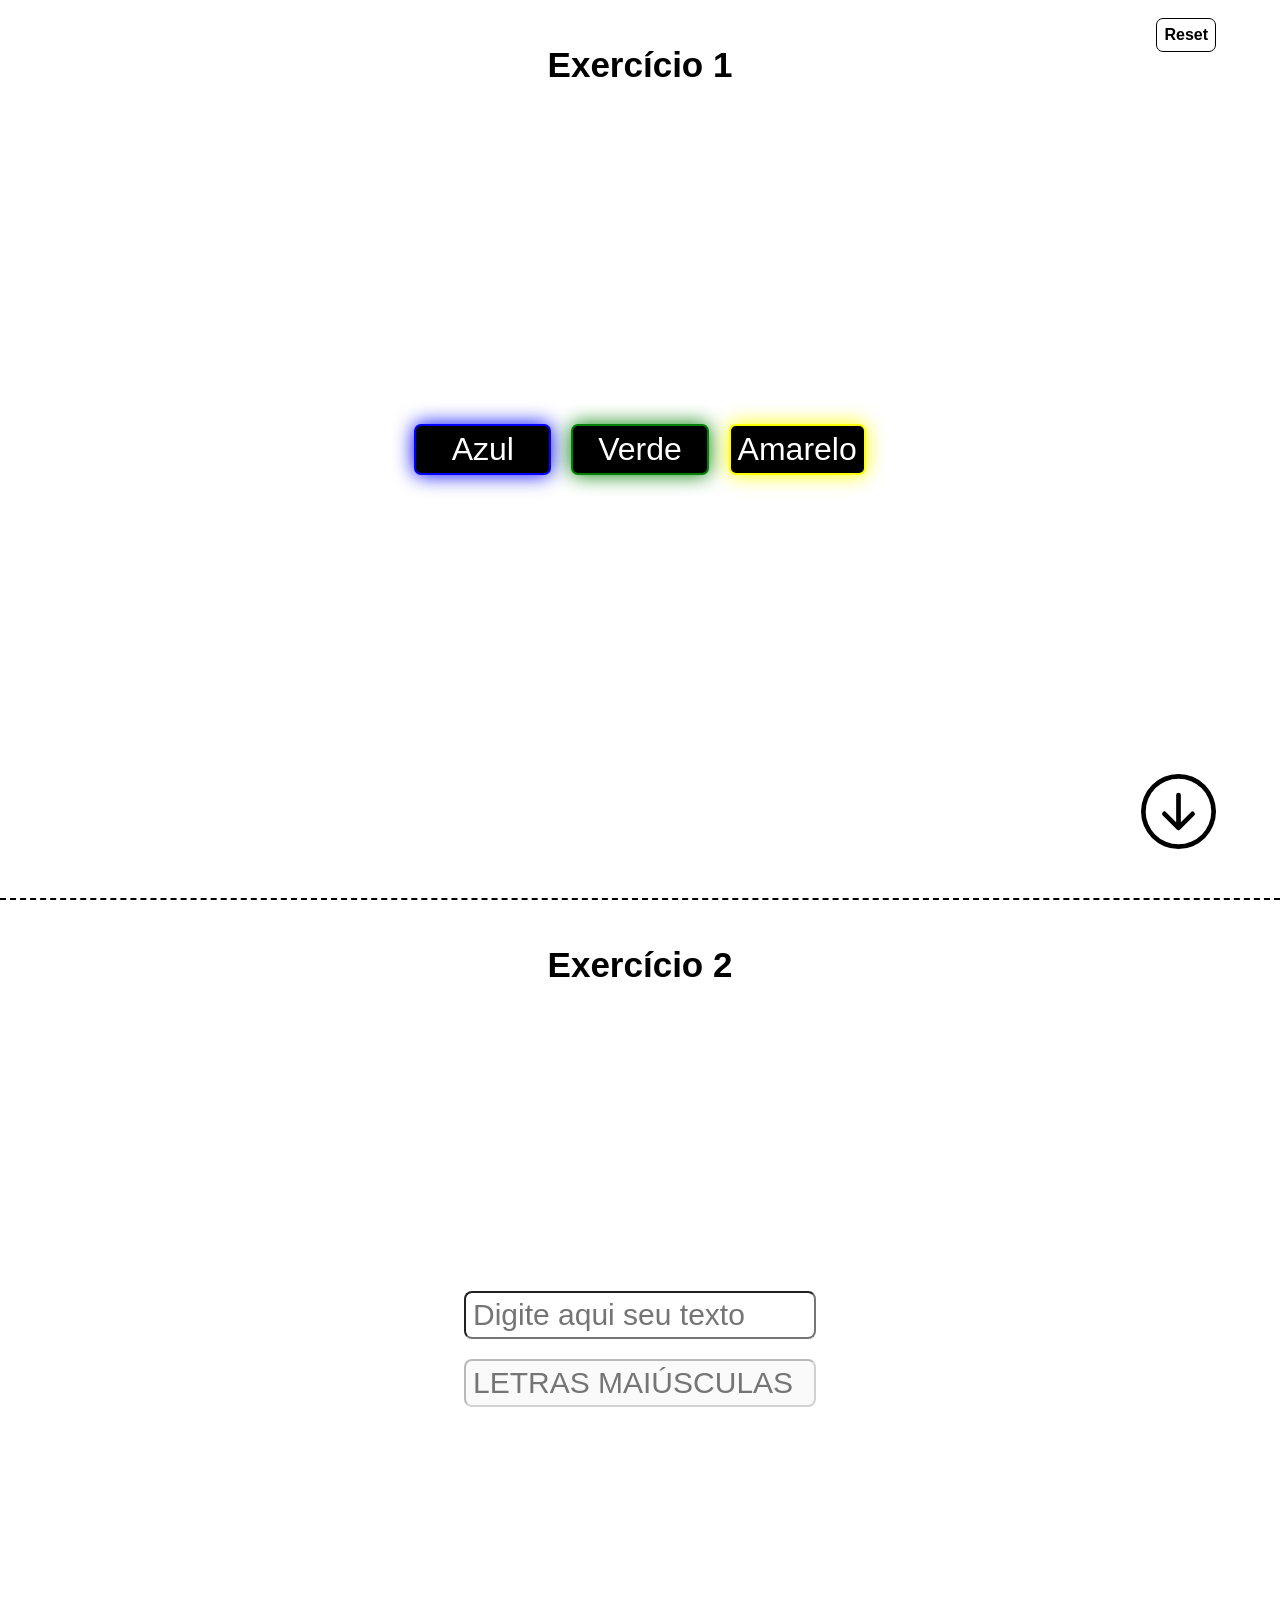
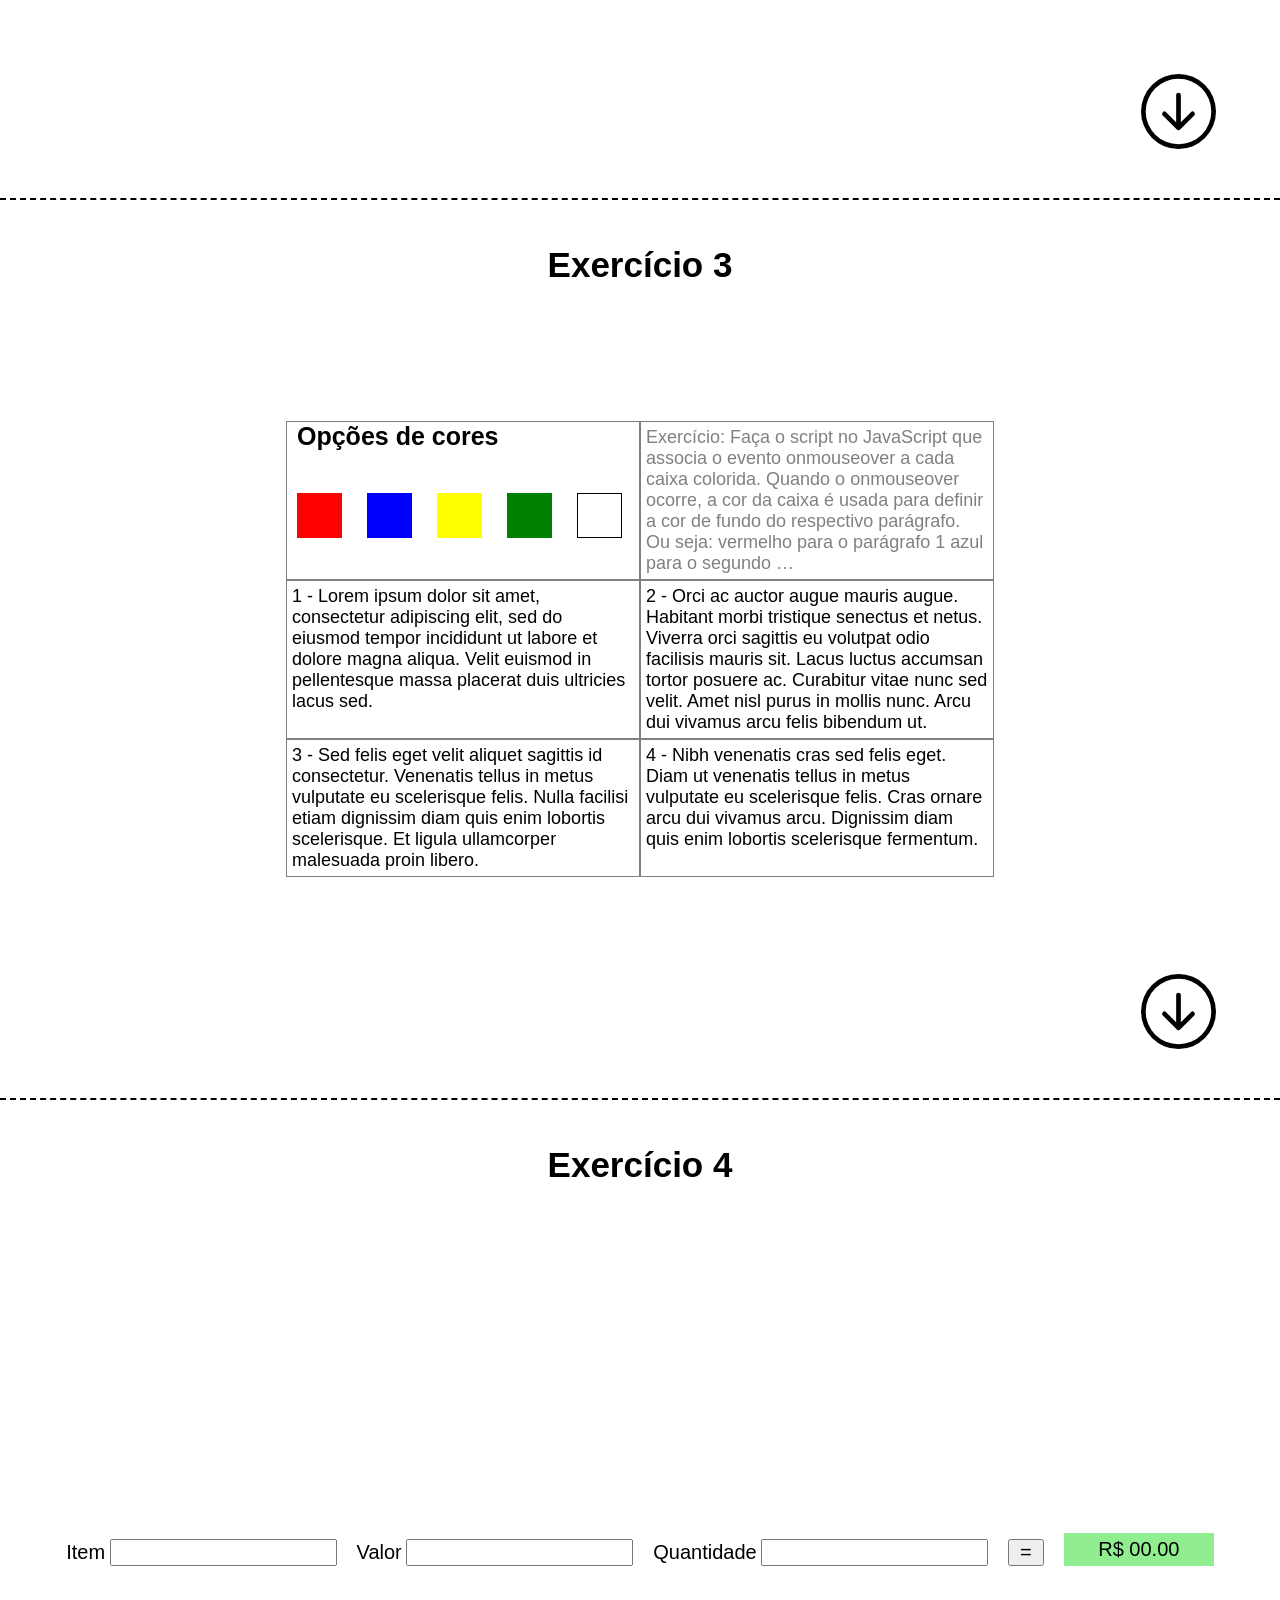
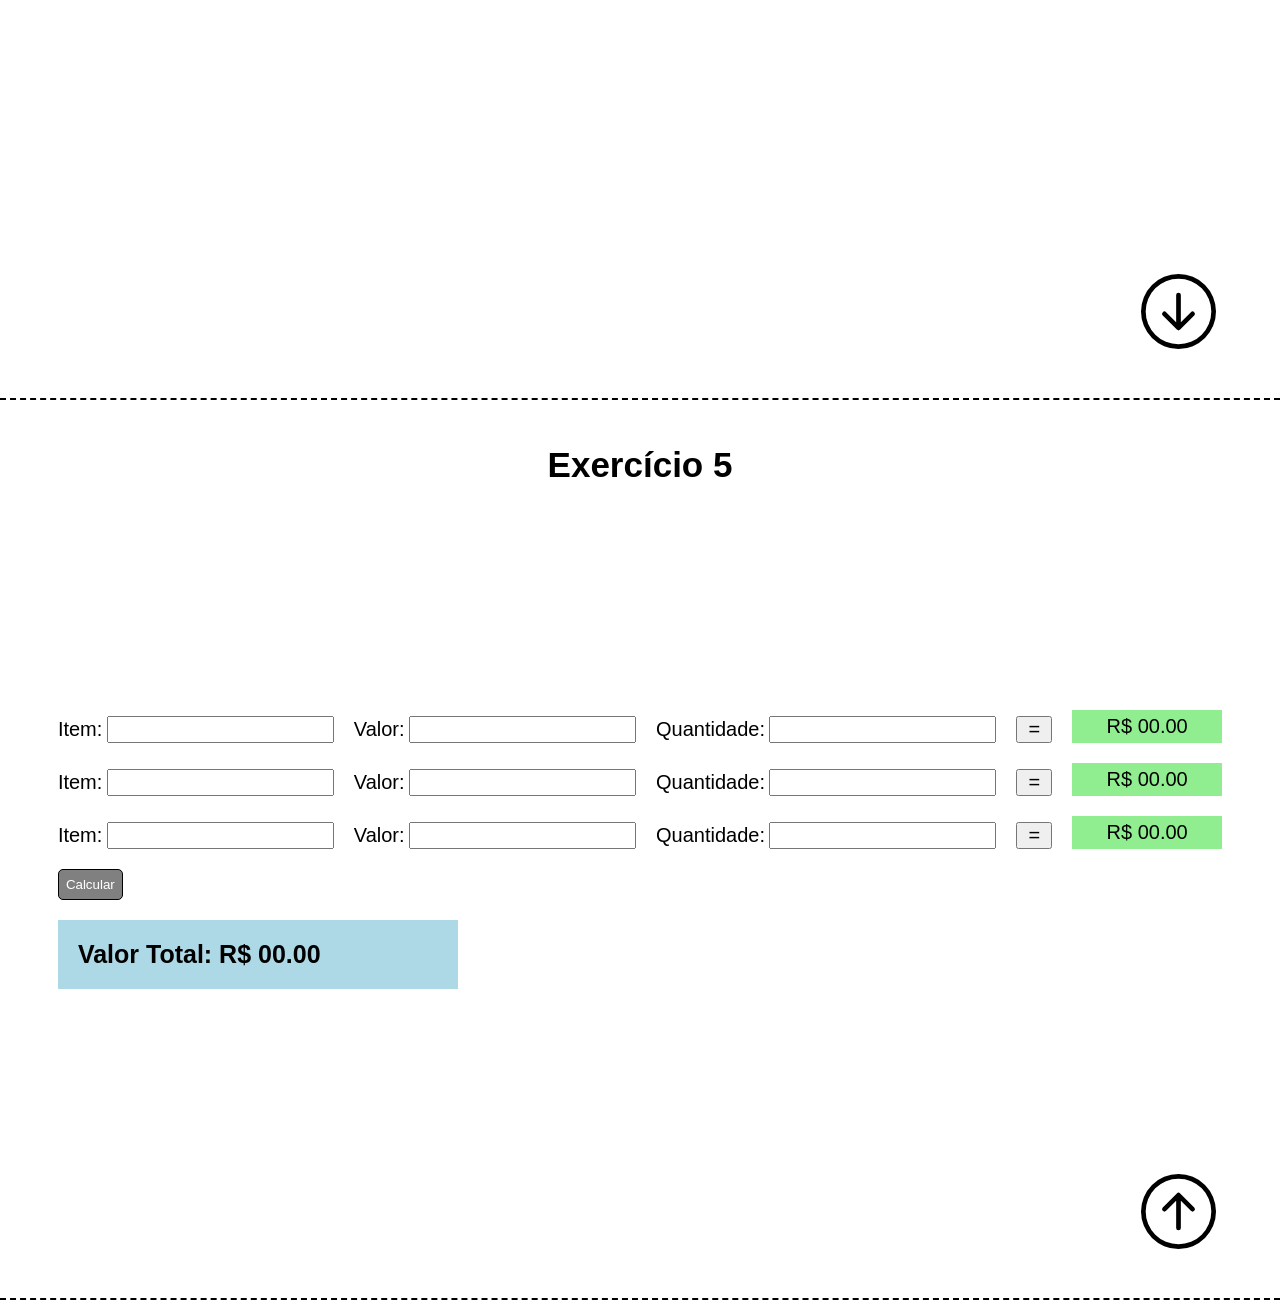
<file: funcoes/index.html>
<!DOCTYPE html>
<html lang="pt-BR">
  <head>
    <meta charset="UTF-8" />
    <meta name="viewport" content="width=device-width, initial-scale=1.0" />
    <title>Funções</title>
    <script src="script.js" defer></script>
    <link rel="stylesheet" href="style.css" />
  </head>
  <body>
    <section class="ex1" id="ex1">
      <div class="header">
        <h2>Exercício 1</h2>
      </div>

      <div class="atividade">
        <button onclick="mudarCor('blue')">Azul</button>
        <button onclick="mudarCor('green')">Verde</button>
        <button onclick="mudarCor('yellow')">Amarelo</button>
        <div id="reset" onclick="mudarCor('white')">Reset</div>
      </div>
      <div class="nxtEx">
        <a href="#ex2">
          <svg
            xmlns="http://www.w3.org/2000/svg"
            width="16"
            height="16"
            fill="currentColor"
            class="bi bi-arrow-down-circle"
            viewBox="0 0 16 16"
          >
            <path
              fill-rule="evenodd"
              d="M1 8a7 7 0 1 0 14 0A7 7 0 0 0 1 8m15 0A8 8 0 1 1 0 8a8 8 0 0 1 16 0M8.5 4.5a.5.5 0 0 0-1 0v5.793L5.354 8.146a.5.5 0 1 0-.708.708l3 3a.5.5 0 0 0 .708 0l3-3a.5.5 0 0 0-.708-.708L8.5 10.293z"
            />
          </svg>
        </a>
      </div>
    </section>

    <section class="ex2" id="ex2">
      <div class="header">
        <h2>Exercício 2</h2>
      </div>

      <div class="atividade">
        <input
          onkeyup="toUpper(this.value)"
          type="text"
          placeholder="Digite aqui seu texto"
          id="lower"
        />

        <input
          disabled
          type="text"
          placeholder="Letras maiúsculas"
          id="upper"
        />
      </div>
      <div class="nxtEx">
        <a href="#ex3">
          <svg
            xmlns="http://www.w3.org/2000/svg"
            width="16"
            height="16"
            fill="currentColor"
            class="bi bi-arrow-down-circle"
            viewBox="0 0 16 16"
          >
            <path
              fill-rule="evenodd"
              d="M1 8a7 7 0 1 0 14 0A7 7 0 0 0 1 8m15 0A8 8 0 1 1 0 8a8 8 0 0 1 16 0M8.5 4.5a.5.5 0 0 0-1 0v5.793L5.354 8.146a.5.5 0 1 0-.708.708l3 3a.5.5 0 0 0 .708 0l3-3a.5.5 0 0 0-.708-.708L8.5 10.293z"
            />
          </svg>
        </a>
      </div>
    </section>

    <section class="ex3" id="ex3">
      <div class="header">
        <h2>Exercício 3</h2>
      </div>

      <div class="atividade">
        <div class="colorOpt">
          <h2>Opções de cores</h2>
          <div class="cores">
            <div class="red" onmouseover="bgP('red')"></div>
            <div class="blue" onmouseover="bgP('blue')"></div>
            <div class="yellow" onmouseover="bgP('yellow')"></div>
            <div class="green" onmouseover="bgP('green')"></div>
            <div id="reset2" onmouseover="bgP('white')"></div>
          </div>
        </div>

        <div class="paragrafo">
          <p id="pEx">
            Exercício: Faça o script no JavaScript que associa o evento
            onmouseover a cada caixa colorida. Quando o onmouseover ocorre, a
            cor da caixa é usada para definir a cor de fundo do respectivo
            parágrafo. Ou seja: vermelho para o parágrafo 1 azul para o segundo
            …
          </p>
        </div>

        <div class="paragrafo" id="p1">
          <p>
            1 - Lorem ipsum dolor sit amet, consectetur adipiscing elit, sed do
            eiusmod tempor incididunt ut labore et dolore magna aliqua. Velit
            euismod in pellentesque massa placerat duis ultricies lacus sed.
          </p>
        </div>

        <div class="paragrafo" id="p2">
          <p>
            2 - Orci ac auctor augue mauris augue. Habitant morbi tristique
            senectus et netus. Viverra orci sagittis eu volutpat odio facilisis
            mauris sit. Lacus luctus accumsan tortor posuere ac. Curabitur vitae
            nunc sed velit. Amet nisl purus in mollis nunc. Arcu dui vivamus
            arcu felis bibendum ut.
          </p>
        </div>

        <div class="paragrafo" id="p3">
          <p>
            3 - Sed felis eget velit aliquet sagittis id consectetur. Venenatis
            tellus in metus vulputate eu scelerisque felis. Nulla facilisi etiam
            dignissim diam quis enim lobortis scelerisque. Et ligula ullamcorper
            malesuada proin libero.
          </p>
        </div>

        <div class="paragrafo" id="p4">
          <p>
            4 - Nibh venenatis cras sed felis eget. Diam ut venenatis tellus in
            metus vulputate eu scelerisque felis. Cras ornare arcu dui vivamus
            arcu. Dignissim diam quis enim lobortis scelerisque fermentum.
          </p>
        </div>
      </div>
      <div class="nxtEx">
        <a href="#ex4">
          <svg
            xmlns="http://www.w3.org/2000/svg"
            width="16"
            height="16"
            fill="currentColor"
            class="bi bi-arrow-down-circle"
            viewBox="0 0 16 16"
          >
            <path
              fill-rule="evenodd"
              d="M1 8a7 7 0 1 0 14 0A7 7 0 0 0 1 8m15 0A8 8 0 1 1 0 8a8 8 0 0 1 16 0M8.5 4.5a.5.5 0 0 0-1 0v5.793L5.354 8.146a.5.5 0 1 0-.708.708l3 3a.5.5 0 0 0 .708 0l3-3a.5.5 0 0 0-.708-.708L8.5 10.293z"
            />
          </svg>
        </a>
      </div>
    </section>

    <section class="ex4" id="ex4">
      <div class="header">
        <h2>Exercício 4</h2>
      </div>

      <div class="atividade">
        <div class="calc">
          <div class="input">
            <label for="item">Item</label>
            <input type="text" id="item" />
          </div>

          <div class="input">
            <label for="valor">Valor</label>
            <input type="number" id="valor" />
          </div>

          <div class="input">
            <label for="quantidade">Quantidade</label>
            <input type="number" id="quantidade" />
          </div>

          <button onclick="calcOrc();">=</button>

          <span id="result">R$ 00.00</span>
        </div>
      </div>
      <div class="nxtEx">
        <a href="#ex5">
          <svg
            xmlns="http://www.w3.org/2000/svg"
            width="16"
            height="16"
            fill="currentColor"
            class="bi bi-arrow-down-circle"
            viewBox="0 0 16 16"
          >
            <path
              fill-rule="evenodd"
              d="M1 8a7 7 0 1 0 14 0A7 7 0 0 0 1 8m15 0A8 8 0 1 1 0 8a8 8 0 0 1 16 0M8.5 4.5a.5.5 0 0 0-1 0v5.793L5.354 8.146a.5.5 0 1 0-.708.708l3 3a.5.5 0 0 0 .708 0l3-3a.5.5 0 0 0-.708-.708L8.5 10.293z"
            />
          </svg>
        </a>
      </div>
    </section>

    <section class="ex5" id="ex5">
      <div class="header">
        <h2>Exercício 5</h2>
      </div>

      <div class="atividade">
        <div class="calc">
          <div class="input">
            <label for="item">Item:</label>
            <input type="text" id="item2" />
          </div>

          <div class="input">
            <label for="valor">Valor:</label>
            <input type="number" id="valor2" />
          </div>

          <div class="input">
            <label for="quantidade">Quantidade:</label>
            <input type="number" id="quantidade2" />
          </div>

          <button onclick="calcOrc2(2);">=</button>

          <span id="result2">R$ <span id="resultado2">00.00</span></span>
        </div>

        <div class="calc">
          <div class="input">
            <label for="item">Item:</label>
            <input type="text" id="item3" />
          </div>

          <div class="input">
            <label for="valor">Valor:</label>
            <input type="number" id="valor3" />
          </div>

          <div class="input">
            <label for="quantidade">Quantidade:</label>
            <input type="number" id="quantidade3" />
          </div>

          <button onclick="calcOrc2(3);">=</button>

          <span id="result3">R$ <span id="resultado3">00.00</span></span>
        </div>

        <div class="calc">
          <div class="input">
            <label for="item">Item:</label>
            <input type="text" id="item4" />
          </div>

          <div class="input">
            <label for="valor">Valor:</label>
            <input type="number" id="valor4" />
          </div>

          <div class="input">
            <label for="quantidade">Quantidade:</label>
            <input type="number" id="quantidade4" />
          </div>

          <button onclick="calcOrc2(4);">=</button>

          <span id="result4">R$ <span id="resultado4">00.00</span></span>
        </div>
        <button id="btnCalcular" onclick="calcTotal()">Calcular</button>
        <span class="valorTotal"
          >Valor Total: <span id="valorTotal">R$ 00.00</span></span
        >
      </div>
      <div class="nxtEx">
        <a href="#ex1">
          <svg
            xmlns="http://www.w3.org/2000/svg"
            width="16"
            height="16"
            fill="currentColor"
            class="bi bi-arrow-up-circle"
            viewBox="0 0 16 16"
          >
            <path
              fill-rule="evenodd"
              d="M1 8a7 7 0 1 0 14 0A7 7 0 0 0 1 8m15 0A8 8 0 1 1 0 8a8 8 0 0 1 16 0m-7.5 3.5a.5.5 0 0 1-1 0V5.707L5.354 7.854a.5.5 0 1 1-.708-.708l3-3a.5.5 0 0 1 .708 0l3 3a.5.5 0 0 1-.708.708L8.5 5.707z"
            />
          </svg>
        </a>
      </div>
    </section>
  </body>
</html>
</file>
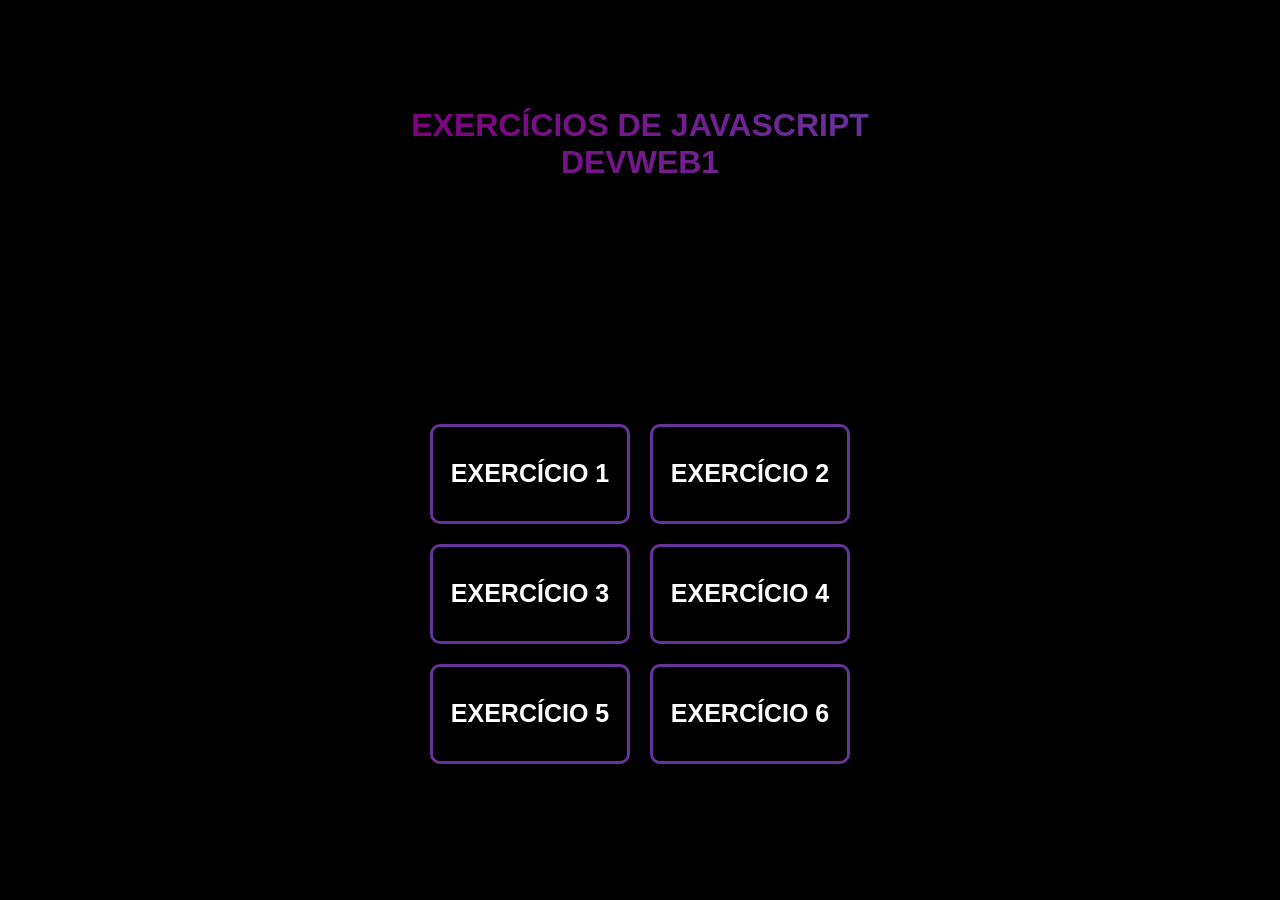
<file: js/index.html>
<!DOCTYPE html>
<html lang="pt-BR">
  <head>
    <meta charset="UTF-8" />
    <meta name="viewport" content="width=device-width, initial-scale=1.0" />
    <title>JS - PARTE 1</title>
    <link rel="stylesheet" href="style.css" />
    <script src="script.js" defer></script>
  </head>
  <body>
        <h1>EXERCÍCIOS DE JAVASCRIPT <br> DEVWEB1</h1>

    <div class="borda">
      <div class="exercicios">
        <button id="btn-ex1">EXERCÍCIO 1</button>
        <button id="btn-ex2">EXERCÍCIO 2</button>
        <button id="btn-ex3">EXERCÍCIO 3</button>
        <button id="btn-ex4">EXERCÍCIO 4</button>
        <button id="btn-ex5">EXERCÍCIO 5</button>
        <button id="btn-ex6">EXERCÍCIO 6</button>
      </div>
    </div>
  </body>
</html>
</file>
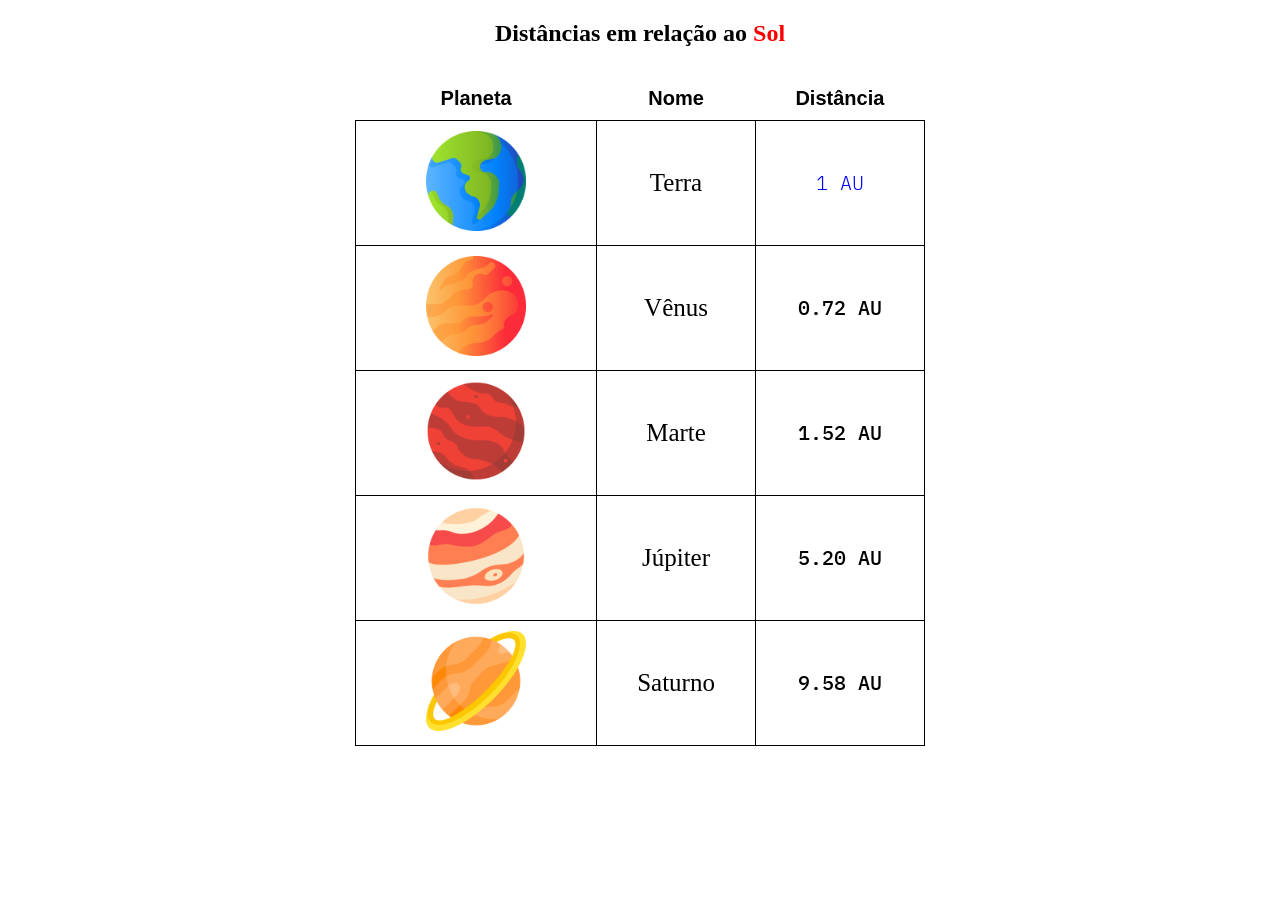
<file: planetas/index.html>
<!DOCTYPE html>
<html lang="pt-br">
<head>
    <meta charset="UTF-8">
    <meta name="viewport" content="width=device-width, initial-scale=1.0">
    <link rel="stylesheet" href="style.css">
    <link rel="preconnect" href="https://fonts.googleapis.com">
    <link rel="preconnect" href="https://fonts.gstatic.com" crossorigin>
    <link href="https://fonts.googleapis.com/css2?family=IBM+Plex+Mono:wght@400;700&display=swap" rel="stylesheet">
    <title>Distância dos planetas</title>
</head>
<body>
    <div>
        <h2>Distâncias em relação ao <span>Sol</span></h2>

        <table>
    <thead>
      <tr>
        <th>Planeta</th>
        <th>Nome</th>
        <th>Distância</th>
      </tr>
    </thead>
    <tbody>
      <tr>
        <td class="imagem"><img src="img/earth.png" alt="Terra" class="planet-image"></td>
        <td class="nome">Terra</td>
        <td class="distance-earth">1 AU</td>
      </tr>
      <tr>
        <td class="imagem"><img src="img/venus.png" alt="Vênus" class="planet-image"></td>
        <td class="nome">Vênus</td>
        <td class="distancia">0.72 AU</td>
      </tr>
      <tr>
        <td class="imagem"><img src="img/mars.png" alt="Marte" class="planet-image"></td>
        <td class="nome">Marte</td>
        <td class="distancia">1.52 AU</td>
      </tr>
      <tr>
        <td class="imagem"><img src="img/jupiter.png" alt="Júpiter" class="planet-image"></td>
        <td class="nome">Júpiter</td>
        <td class="distancia">5.20 AU</td>
      </tr>
      <tr>
        <td class="imagem"><img src="img/saturn.png" alt="Saturno" class="planet-image"></td>
        <td class="nome">Saturno</td>
        <td class="distancia">9.58 AU</td>
      </tr>
    </tbody>
  </table>
    </div>
</body>
</html>
</file>
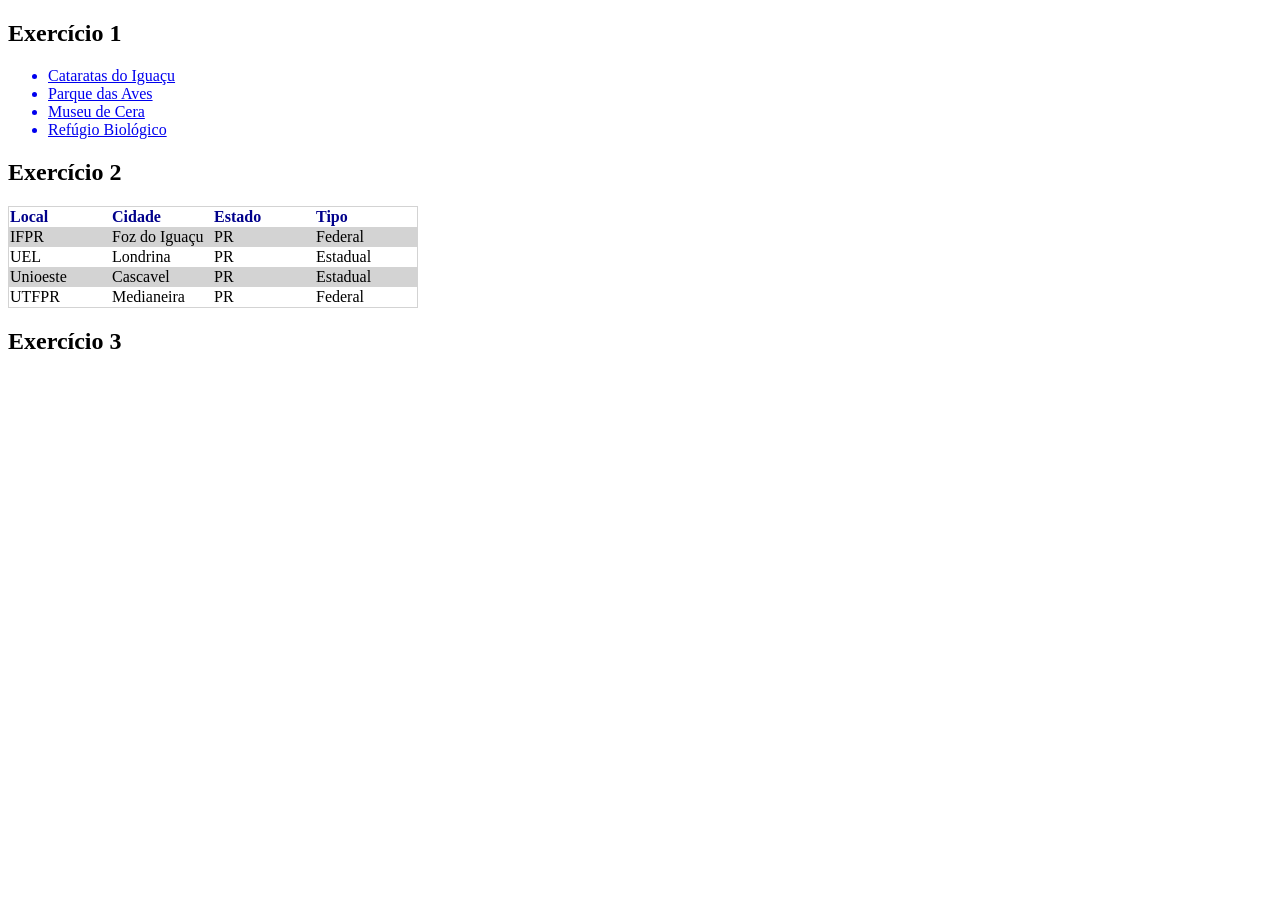
<file: pseudoClass/index.html>
<!DOCTYPE html>
<html lang="pt-br">
<head>
    <meta charset="UTF-8">
    <meta name="viewport" content="width=device-width, initial-scale=1.0">
    <title>Exercício</title>
    <link rel="stylesheet" href="style.css">
</head>
<body>

    <section class="ex1">
        <h2>Exercício 1</h2>

        <div class="atividade">
            <ul>
                <a href="https://www.bing.com/videos/riverview/relatedvideo?q=cataratas+do+igua%C3%A7u&&mid=813EB393BA3CCF9A5CFB813EB393BA3CCF9A5CFB&FORM=VAMGZC"
                target="_blank">
                    <li>Cataratas do Iguaçu</li>
                </a>
                <a href="https://www.googleadservices.com/pagead/aclk?sa=L&ai=DChcSEwi03o2R2KaNAxWMsloFHToQNP0YABABGgJ2dQ&co=1&gclid=Cj0KCQjwoZbBBhDCARIsAOqMEZXpc9FqdP8WAxawdH-rFNvB09IGT5CRgMoZs0H9wJrQV7HaYzMQrY4aAp26EALw_wcB&ohost=www.google.com&cid=CAESVOD2kKzOcPBHYE3JxpSeon0pOIY9uqPcVdXEkWe1Vz4pMx3F5gV5ixMO6T_F01SUKmCkeqcuKJ3xR1EAccgW6KZnJviwktyRdu3DQuDE_n3UFF5gUw&sig=AOD64_2PFFjHGh0PTeV50DGQ1dFCka834Q&q&adurl&ved=2ahUKEwj48YOR2KaNAxU9rZUCHRCmK3sQ0Qx6BAheEAE" 
                target="_blank">
                    <li>Parque das Aves</li>
                </a>

                <a href="https://www.googleadservices.com/pagead/aclk?sa=L&ai=DChcSEwiD7q2j2KaNAxWVt1oFHfh2BPwYABABGgJ2dQ&co=1&gclid=Cj0KCQjwoZbBBhDCARIsAOqMEZV6Jn6zWpWI23OumlJoVItMsAl8sZXCFlt057Te8Ipk7WDQsn7ThbMaAotxEALw_wcB&ohost=www.google.com&cid=CAESVOD2GKNcw_46f8r5Z6Au-GySR_D_MLJMqlaUh-kqVktM-InOWY4I0OI1x1ZjU9FMiczAKIIyoFd9ZskHDXUmgd--INuqJl3u5C15nGv_2wchBlpGrA&sig=AOD64_1KSrvRtNyqm-oiyqDUz9V71-Bquw&q&adurl&ved=2ahUKEwjl-qOj2KaNAxVvqJUCHQYVI9MQ0Qx6BAgVEAE"
                target="_blank">
                    <li>Museu de Cera</li>
                </a>
                <a href="https://www.google.com/url?sa=t&source=web&rct=j&opi=89978449&url=https://ingressos.turismoitaipu.com.br/produto/fpti-fundacao-parque-tecnologico-itaipu-itaipu-refugio-biologico&ved=2ahUKEwj74cG72KaNAxWMq5UCHcgqMt0QFnoECB0QAQ&usg=AOvVaw1iK3xzqBftYZVISAVX5YF0"
                target="_blank">
                    <li>Refúgio Biológico</li>
                </a>
            </ul>
        </div>
    </section>

    <section class="ex2">
        <h2>Exercício 2</h2>

        <div class="atividade">

            <table>

                <tr>
                    <th>Local</th>
                    <th>Cidade</th>
                    <th>Estado</th>
                    <th>Tipo</th>
                </tr>

                <tr>
                    <td>IFPR</td>
                    <td>Foz do Iguaçu</td>
                    <td>PR</td>
                    <td>Federal</td>
                </tr>

                <tr>
                    <td>UEL</td>
                    <td>Londrina</td>
                    <td>PR</td>
                    <td>Estadual</td>
                </tr>

                <tr>
                    <td>Unioeste</td>
                    <td>Cascavel</td>
                    <td>PR</td>
                    <td>Estadual</td>
                </tr>

                <tr>
                    <td>UTFPR</td>
                    <td>Medianeira</td>
                    <td>PR</td>
                    <td>Federal</td>
                </tr>

            </table>

        </div>

    </section>

    <section class="ex3">
        <h2>Exercício 3</h2>
        <div class="atividade">

            

        </div>
    </section>
    
</body>
</html>
</file>
<file: arrays/style.css>
* {
  margin: 0;
  padding: 0;
  box-sizing: border-box;
  font-family: Arial;
}

body {
  height: 100vh;
  width: 100%;
  background-color: black;
}

.container {
  height: 100%;
  display: grid;
  justify-content: center;
  align-content: center;
  gap: 25px;
}

.bandeira {
  overflow: hidden;
  border-radius: 20px;
  border: 3px solid purple;
  width: 400px;
  height: 300px;
}

.bandeira img {
  width: 100%;
  height: 100%;
  transition: all 0.3s;
}

.bandeira img:hover {
  transform: scale(110%);
}

.btns {
  display: grid;
  grid-template-columns: 1fr 1fr;
  margin: 0 auto;
  gap: 25px;
}

.btns button {
  font-size: 25px;
  background: none;
  border: 2px solid purple;
  border-radius: 10px;
  padding: 5px 30px;
  cursor: pointer;
  position: relative;
  z-index: 99;
  overflow: hidden;
  color: white;
}

.btns button::after {
  content: "";
  background-color: purple;
  z-index: -1;
  width: 100%;
  height: 0;
  position: absolute;
  bottom: 0;
  left: 0;
  transition: all 0.2s ease-in-out;
}

.btns button:hover::after {
  height: 100%;
}

.btns button:hover {
  color: white;
  box-shadow: 0 0 20px 2px rgb(87, 0, 87);
}

#nFlags {
  color: white;
  font-size: 25px;
  text-align: center;
}
</file>
<file: atividade2/style.css>
body {
    margin-bottom: 20px;
    min-height: 100vh;
}

h1 {
    font-family: Fira code;
    font-weight: lighter;
    font-size: 30px;
    background-color: rgb(223, 223, 223);
    width: fit-content;
    padding: 10px;
    width: 95%;
    box-shadow: 2px 2px 5px rgb(146, 146, 146);
}

h2 {
    font-size: 35px;
}

h3 {
    font-size: 25px;
    margin-top: 10px;
    margin-bottom: 0;
}

hr {
    color: rgb(223, 223, 223);
    width: 23%;
    text-align: left;
    margin: 0;
    padding: 0;
}

ol {
    font-size: 25px;
}

#atv1 ol {
    color: purple;
}

#atv2 ol {
    margin-top: 7px;
    margin-bottom: 10px;
    margin-left: 23px;
}

#atv2 li {
    margin-bottom: 10px;
}

#atv3 h2:first-of-type {
    width: 34%;
    padding: 5px;
    background-color: #f0f8ff;
}

#atv3 ol {
    margin: 5px 0;
}
#atv4 h3 {
    background-color: #fbfb2c78;
    width: fit-content;
}

#atv4 h2:first-of-type {
    width: 40%;
    padding: 5px;
    background-color: #f0f8ff;
}

#atv4 ol {
    margin: 5px 0;
}

#atv4 .list {
    border: 1px solid rgb(194, 194, 194);
    width: fit-content;
    padding: 25px;
}

.list {
    margin-left: 50px;
}
</file>
<file: atividade3/style.css>
body,html { 
    font-family: Arial, Helvetica, sans-serif; 
    margin: 0;
    padding: 5px 25px;
    background-color: #cccccc;
}

#header {
    background-color: #9af6b1;
    text-align: center;
    padding: 20px 0px;
}


h1 {
    margin: 0;
}

h2, h3{
    color: #59504d;
}

h2 {
    margin: 30px 0;
}

.menu {
    padding: 0;
}

.menu li{
    display: inline;
    background-color: #85e69a;
    padding: 3px;
    font-size: 20px;
}

.menu a {
    text-decoration: none;
}

img.mapa { 
    width: 50%; 
}

#content {
    background-color: white;
    padding: 50px 20px 15px 20px;
}

#content #curso {
    color: #037253;
}

p {
    line-height: 1.5rem;
    color: #333;
    margin-top: 35px;
    font-size: 18px;
    text-indent: 4ch;
}

#aptdForm li{
    color: #333;
    line-height: 1.5rem;
    font-size: 18px;
}

.disciplinasCont {
    display: flex;
    gap: 20px;
}

.disc {
    display: flex;
    flex-direction: column;
}

.disc span{
    border: 1px solid gray;
    margin: 5px 0;
    padding: 5px;
}

.disc h3 {
    color:  black;
}

.devWeb {
    background-color: #85e69a;
}

#ifpr {
    color: #037253;
    margin-top: 50px;
}
</file>
<file: atividade4/style.css>
* {
  padding: 0;
  margin: 0;
  box-sizing: border-box;
}

h1 {
    text-align: center;
    margin: 10px 0;
}

.section1 {
    width: 550px;
    height: 100vh;
    margin: auto;
}

.section2 {
    width: 550px;
    height: 100vh;
    margin: auto;
}

.section3 {
    width: 950px;
    height: 100vh;
    margin: auto;
}

.section4 {
    width: 550px;
    height: 100vh;
    margin: auto;
}

div.div {
  border: 2px solid #5a5a5a;
  width: 150px;
  height: 150px;
  margin: 5px;
  display: inline-block;
}

.amarelo {
  background-color: #fffb6f;
}

.branco {
  background-color: white;
}

.verde {
  background-color: #adfbad;
}

.rosa {
  background-color: #ffc1a9;
}

.div.invisivel {
    border: none;
}

.redondo {
  border-radius: 50%;
}





.branco.borda-verde {
    border: 25px solid #72bb72;
}

.invisivel {
    border: none;
}



.fundo {
    background-color: #ddcaf8;
    display: inline-block;
}
</file>
<file: atividade5/style.css>
h1 {
    padding: 20px;
    background-color: black;
    width: fit-content;
    color: white;
    border-radius: 15px;
}

table {
    margin: auto;
}

.table {
    margin: 15px auto;
    padding-bottom: 10px;
    border-bottom: 2px solid green;
}

.table table td, th {
    padding: 5px;
}

.table1 table {
    border: 1px solid black;
}
    .table1 td, .table1 th {
        padding: 0;
    }

.table2 th{
    background-color: gray;
    color: yellow;
}

.table2 td, .table2 th {
    padding: 0;
}

.table3 table{
    border: 1px solid black;
    border-collapse: collapse;
}

    .table3 table td, .table3 table th {
        padding: 5px;
        border: 1px solid black;
    }

    .table3 th {
        background-color: gray;
        color: white;
    }

    .table .modelo {
        background-color: lightblue;
    }

    .table .consumo {
        background-color: lightgreen;
    }


.table4 table{
    border-collapse: collapse;
}

    .table4 th {
        background-color: black;
        color: white;
    }

    .table4 tr:nth-child(2n){
        background-color: beige;
    }
</file>
<file: atvForm/style.css>
* {
    margin: 0;
    padding: 0;
    box-sizing: border-box;
    font-family: Arial, Helvetica, sans-serif;
}

body {
    min-height: 100vh;
    width: 100%;
}

.text-center {
    text-align: center;
}

section {
    width: 100%;
}

.ex1, .ex2, .ex3, .ex4 {
    width: 100%;
    display: grid;
    justify-content: center;
}

.ex1 .atv {
    display: grid;
    justify-content: left;
    background-color: #c4fdb8;
    padding: 20px;
    margin: 20px;
    border: 1px solid green;
    width: 50vw;
}

.ex1 .atv form {
    display: grid;
    grid-template-columns: max-content max-content;
    justify-content: center;
    gap: 10px;
    font-size: 23px;
}

.ex1 .atv form label {
    text-align: right;
    margin: 10px 0;
    color: darkblue;
}

.ex1 .atv form input, .ex1 .atv form select{
    height: 25px;
    margin: 10px 0;
    font-size: 16px;
}

.ex1 .atv form select{
    font-weight: bold;
    padding-left: 3px;
}

.ex1 .atv .situacaoEscol label {
    color: darkgreen;
}

.ex1 .atv .situacaoEscol input[type=radio] {
    height: fit-content;
    margin: 0;
}

.ex1 .atv input[type=date] {
    height: 35px;
    width: 80%;
}

.ex1 .atv .situacaoEscol {
    margin: 10px 0;
}

.ex1 .atv form button {
    width: fit-content;
    padding: 3px 7px;
    font-weight: bold;
    font-size: 16px;
}

#selNac {
    width: 40%;
}

#selUf {
    width: 65%;
}

#escolaridade {
    width: 80%;
}













.ex2 .atv {
    display: grid;
    justify-content: left;
    background-color: white;
    padding: 20px;
    margin: 20px;
    border: 1px solid black;
    width: 60vw;
}

.ex2 .atv form {
    display: grid;
    grid-template-columns: max-content max-content;
    justify-content: center;
    gap: 10px;
    font-size: 23px;
}

.ex2 .atv form label {
    text-align: right;
    margin: 5px 0;
    color: black;
    align-content: center;
}

.ex2 .atv form input{
    height: 40px;
    margin: 5px 0;
    font-size: 16px;
    padding-left: 5px;
}

.ex2 .atv form select{
    padding-left: 3px;
    font-size: 16px;
}



.ex2 .atv input[type=date] {
    height: 35px;
    width: 80%;
}

.ex2 .atv form button {
    width: fit-content;
    padding: 3px 7px;
    font-size: 16px;
}

.conhecimento {
    display: grid;
    grid-template-columns: repeat(3, auto);
    align-content: center;
    gap: 25px;
}

.ex2 .atv .conhecimento .check input {
    height: 20px;
    width: 20px;
    border-radius: 20px;
}

.ex2 .atv .conhecimento .check label {
    margin-bottom: 0;
}

.check {
    display: grid;
    grid-template-columns: repeat(2, auto);
    align-items: end;
    gap: 10px;
}

.turnos {
    display: grid;
    grid-template-columns: repeat(2, auto);
    align-content: end;
    justify-content: left;
    gap: 25px;
}

.turnos .turno {
    display: grid;
    grid-template-columns: repeat(2, auto);
    justify-content: left;
    align-items: center;
    gap: 5px;
}

.ex2 .atv .turnos .turno label {
    text-align: left;
}

.ex2 .atv .turnos .turno input{
    height: 20px;
    width: 20px;
}


#matr {
    resize: none;
}












.ex3 .atv {
    display: grid;
    justify-content: left;
    background-color: white;
    padding: 20px;
    margin: 20px;
    border: 1px solid black;
    width: 60vw;
}

.ex3 .atv form {
    display: grid;
    grid-template-columns: max-content max-content;
    justify-content: center;
    gap: 10px;
    font-size: 23px;
}

.ex3 .atv form label {
    text-align: right;
    margin: 5px 0;
    color: black;
    align-content: center;
}

.ex3 .atv form input{
    height: 40px;
    margin: 5px 0;
    font-size: 16px;
    padding-left: 5px;
}

.ex3 .atv form select{
    padding-left: 3px;
    font-size: 16px;
}



.ex3 .atv input[type=date] {
    height: 35px;
    width: 80%;
}

.ex3 .atv form button {
    width: fit-content;
    padding: 3px 7px;
    font-size: 16px;
}

.conhecimento {
    display: grid;
    grid-template-columns: repeat(3, auto);
    align-content: center;
    gap: 25px;
}

.ex3 .atv .conhecimento .check input {
    height: 20px;
    width: 20px;
    border-radius: 20px;
}

.ex3 .atv .conhecimento .check label {
    margin-bottom: 0;
}

.check {
    display: grid;
    grid-template-columns: repeat(2, auto);
    align-items: end;
    gap: 10px;
}

.turnos {
    display: grid;
    grid-template-columns: repeat(2, auto);
    align-content: end;
    justify-content: left;
    gap: 25px;
}

.turnos .turno {
    display: grid;
    grid-template-columns: repeat(2, auto);
    justify-content: left;
    align-items: center;
    gap: 5px;
}

.ex3 .atv .turnos .turno label {
    text-align: left;
}

.ex3 .atv .turnos .turno input{
    height: 20px;
    width: 20px;
}


#matr {
    resize: none;
}

.ex3 .atv #nome:invalid {
    color: red;
}

.ex3 .atv #e-mail:invalid {
    color: red;
}

.ex3 .atv #senha:invalid {
    color: red;
}




















.ex4 .atv {
    padding: 5px 10px 25px 15px;
    margin: 20px;
    border: 1px solid black;
    width: 60vw;
    background-image: url("https://cdn.pixabay.com/photo/2016/10/20/18/35/earth-1756274_1280.jpg");
    background-position: center;
    background-repeat: no-repeat;
    background-size: cover;
}

.ex4 .atv form {
    width: 100%;
    display: grid;
    font-size: 23px;
    background-color: rgba(0, 255, 255, 0.178);
    border: 1px solid cyan;
    padding: 20px;
    border-radius: 5px;
}

.ex4 .atv .formulario {
    width: 100%;
    display: grid;
    justify-content: center;
    grid-template-columns: 1fr 5fr;
    gap: 10px;
    font-size: 23px;
}

.ex4 .atv h2 {
    color: white;
    text-align: center;
    margin-bottom: 20px;
    font-size: 25px;
    font-weight: lighter;
}

.ex4 .atv form label {
    text-align: right;
    margin: 5px 0;
    color: cyan;
    align-content: center;
}

.ex4 .atv form input{
    height: 40px;
    margin: 5px 0;
    font-size: 16px;
    padding-left: 5px;
    width: 100%;
    border: 2px solid blue;
    box-shadow: 4px 3px 15px rgba(128, 0, 128, 0.5);
    border-radius: 3px;
}

.ex4 .atv form select{
    padding-left: 5px;
    font-size: 16px;
    border: 2px solid blue;
    box-shadow: 4px 3px 15px rgba(128, 0, 128, 0.5);
    border-radius: 3px;
}

.ex4 .atv form button {
    width: fit-content;
    padding: 5px 7px;
    font-size: 16px;
}


.tel {
    display: grid;
    grid-template-columns: repeat(5, auto);
    gap: 15px;
}
</file>
<file: aula1/style.css>
* {
    margin: 0;
    padding: 0;
    box-sizing: border-box;
    font-family: Arial, Helvetica, sans-serif;
}

body {
    display: flex;
    justify-content: center;
    align-items: center;
    height: 100vh;
    background-color: rgb(46, 46, 46);
    flex-direction: column;
    gap: 20px;
}

h1 {
    font-size: 45px;
    color: white;
    background-color: black;
    padding: 20px;
    border-radius: 20px;
    box-shadow: 5px 5px red;
    transition: all 0.5s;
}

h1:hover {
    scale: 110%;
}

button {
    border: none;
    border-radius: 15px;
    background-color: purple;
    font-size: 30px;
    color: white;
    padding: 15px;
    cursor: pointer;
}
</file>
<file: calcConceito/style.css>
* {
  padding: 0;
  margin: 0;
  box-sizing: border-box;
}

body {
  height: 100vh;
  width: 100%;
  display: grid;
  justify-items: center;
  align-content: center;
}

.container {
  width: 25%;
  justify-content: center;
  align-content: center;
  height: fit-content;
}

.calculadora {
  display: grid;
  grid-template-columns: 1fr;
}

ol {
  padding: 0;
  font-size: 20px;
  list-style: none;
  display: grid;
  grid-template-columns: repeat(1, max-content);
}

ol div {
    display: grid;
    grid-template-columns: 1fr 1fr;
}

#ttl {
  font-size: 20px;
}

h1 {
  margin-top: 20px;
  color: darkblue;
  width: 100%;
  font-size: 30px;
}

label {
  font-size: 20px;
}

.inp {
  display: grid;
  grid-template-columns: 1fr;
  width: 100%;
}

.inp input {
  font-size: 20px;
  width: 100%;
}

.inputs {
  display: grid;
  grid-template-columns: 1fr 1fr 1fr;
  margin-top: 20px;
  gap: 20px;
}

.result {
  display: grid;
  grid-template-columns: 1fr;
  gap: 10px;
  text-align: left;
  margin-top: 10px;
}

.result span {
    font-size: 20px;
    font-weight: bold;
}
</file>
<file: eventos/style.css>
* {
  padding: 0;
  margin: 0;
  box-sizing: border-box;
  font-family: Helvetica;
}

body {
  height: 100%;
  width: 100%;
}

.ex1 {
  height: 100vh;
  display: grid;
  justify-content: center;
  align-content: center;
  border-bottom: 2px solid purple;
  background-color: black;
  color: white;
  position: relative;
}

.ex1 .header {
  position: absolute;
  top: 5%;
  left: 50%;
  transform: translate(-50%, -0%);
}

.ex1 input,
.ex1 button {
  font-size: 20px;
  color: white;
}

.ex1 .atv button {
  color: white;
  background: none;
  border: 1px solid purple;
  border-radius: 5px;
  padding: 5px;
  cursor: pointer;
  margin-top: 10px;
}
.ex1 .atv button:hover {
  color: purple;
  background-color: white;
}

.ex1 .atv input:disabled {
  border: none;
  border-bottom: 1px solid purple;
  background: none;
  appearance: textfield;
}

.ex1 .atv input {
  border: none;
  border: 1px solid purple;
  padding: 5px;
  background: none;
  appearance: textfield;
  border-radius: 7px;
  outline: none;
}

#msg {
  font-size: 20px;
}




.ex2 {
  height: 100vh;
  display: grid;
  justify-content: center;
  align-content: center;
  border-bottom: 2px solid purple;
  position: relative;
  background-color: black;
  color: white;
}

.ex2 .header {
  position: absolute;
  top: 5%;
  left: 50%;
  transform: translate(-50%, -0%);
}

.ex2 .atv {
  display: grid;
  grid-template-columns: repeat(2, auto);
  justify-content: center;
}

.ex2 input,
.ex2 button {
  font-size: 20px;
}

.ex3 {
  height: 100vh;
  display: grid;
  justify-content: center;
  align-content: center;
  border-bottom: 2px solid purple;
  position: relative;
  background-color: black;
  color: white;
}

.ex3 .header {
  position: absolute;
  top: 5%;
  left: 50%;
  transform: translate(-50%, -0%);
}

.ex3 .atv {
  display: grid;
  grid-template-columns: repeat(2, auto);
  justify-content: center;
}

.ex3 input,
.ex3 button {
  font-size: 20px;
}

.ex3 .atv button {
  margin-left: 10px;
  padding: 3px 7px;
}

.ex3 .atv ol {
  font-size: 20px;
  margin-left: 20px;
}




.ex4 .header {
  position: absolute;
  top: 5%;
  left: 50%;
  transform: translate(-50%, -0%);
}

.ex4 {
  height: 100vh;
  display: grid;
  justify-content: center;
  align-items: center;
  position: relative;
  border-bottom: 2px dashed black;
  padding: 0 50px;
  background-color: black;
  color: white;
}

.ex4 .atividade {
  height: 100%;
  display: grid;
  align-content: center;
  gap: 20px;
}

.ex4 .calc {
  display: grid;
  grid-template-columns: repeat(5, max-content);
  justify-content: center;
  align-items: end;
  gap: 20px;
}

.ex4 .calc input,
.ex4 .calc label,
.ex4 .calc button,
.ex4 .calc span {
  font-size: 20px;
}

.ex4 .calc button {
  padding: 0 10px;
  height: fit-content;
}

.ex4 .calc span {
  background-color: green;
  width: 150px;
  text-align: center;
  padding: 5px 0;
}

.ex4 .atividade #btnCalcular {
  width: fit-content;
  background-color: gray;
  color: white;
  border: 1px solid black;
  padding: 7px;
  border-radius: 5px;
}

.ex4 .atividade .valorTotal {
  background-color: blue;
  width: 400px;
  padding: 20px;
  font-size: 25px;
  font-weight: bold;
}
</file>
<file: funcoes/style.css>
* {
  margin: 0;
  padding: 0;
  box-sizing: border-box;
  font-family: Helvetica;
}

html {
  scroll-behavior: smooth !important;
}

body {
  height: 100%;
  width: 100%;
}

.nxtEx {
  position: absolute;
  bottom: 5%;
  right: 5%;
}

.nxtEx svg {
  width: 75px;
  height: 75px;
  cursor: pointer;
}

.nxtEx svg:active {
  color: blue;
}

.nxtEx a {
  color: black;
}

h2 {
  text-align: center;
  font-size: 35px;
}

.ex1,
.ex2,
.ex3,
.ex4,
.ex5 {
  position: relative;
  height: 100vh;
}

/* ---------- EXERCÍCIO 1 ---------- */

.ex1 {
  display: grid;
  justify-content: center;
  align-items: center;
  position: relative;
  border-bottom: 2px dashed black;
}

.ex1 .header {
  position: absolute;
  top: 5%;
  left: 50%;
  transform: translate(-50%, -0%);
}

.ex1 .atividade {
  display: grid;
  align-content: center;
  grid-template-columns: 1fr 1fr 1fr;
  gap: 20px;
}

.ex1 button {
  font-size: 2rem;
  padding: 5px 7px;
}

.ex1 button {
  background-color: black;
  color: white;
  border-radius: 7px;
  cursor: pointer;
}

.ex1 button:active {
  background-color: rgb(51, 51, 51);
}

.ex1 button:first-of-type {
  border: 2px solid blue;
  box-shadow: 0 0 20px blue;
}

.ex1 button:nth-child(2n) {
  border: 2px solid green;
  box-shadow: 0 0 20px green;
}

.ex1 button:last-of-type {
  border: 2px solid yellow;
  box-shadow: 0 0 20px yellow;
}

#reset {
  position: absolute;
  top: 2%;
  right: 5%;
  font-size: 16px;
  box-shadow: none;
  border: 1px solid black;
  border-radius: 7px;
  padding: 7px;
  font-weight: bold;
  cursor: pointer;
}

/* ---------- EXERCÍCIO 2 ---------- */

.ex2 {
  display: grid;
  justify-content: center;
  align-items: center;
  position: relative;
  border-bottom: 2px dashed black;
  background-color: white;
}

.ex2 .header {
  position: absolute;
  top: 5%;
  left: 50%;
  transform: translate(-50%, -0%);
}

.ex2 .atividade {
  display: grid;
  align-content: center;
  grid-template-columns: 1fr;
  gap: 20px;
}

.ex2 input {
  font-size: 30px;
  padding: 5px 7px;
  border-radius: 8px;
}

#upper {
  text-transform: uppercase;
}

/* ---------- EXERCÍCIO 3 ---------- */

.ex3 .header {
  position: absolute;
  top: 5%;
  left: 50%;
  transform: translate(-50%, -0%);
}

.ex3 {
  display: grid;
  justify-content: center;
  align-items: center;
  position: relative;
  border-bottom: 2px dashed black;
  padding: 0 50px;
}

.ex3 .atividade {
  height: 100%;
  display: grid;
  align-content: center;
  justify-content: center;
  grid-template-columns: 30% 30%;
  border-collapse: collapse;
}

.ex3 .cores {
  display: grid;
  justify-content: start;
  grid-template-columns: repeat(5, auto);
  gap: 25px;
}

.ex3 .colorOpt {
  display: grid;
  grid-template-columns: 1fr;
  padding-left: 10px;
}

.ex3 .colorOpt h2 {
  font-size: 25px;
  text-align: start;
}

.ex3 .red {
  background-color: red;
  width: 45px;
  height: 45px;
}

.ex3 .cores {
  display: grid;
  grid-template-columns: repeat(5, auto);
}

.ex3 .blue {
  background-color: blue;
  width: 45px;
  height: 45px;
}

.ex3 .yellow {
  background-color: yellow;
  width: 45px;
  height: 45px;
}

.ex3 .green {
  background-color: green;
  width: 45px;
  height: 45px;
}

.ex3 #reset2 {
  border: 1px solid black;
  width: 45px;
  height: 45px;
}

.ex3 .colorOpt,
.ex3 .paragrafo {
  border: 1px solid gray;
}

.ex3 .paragrafo {
  padding: 5px;
  display: grid;
  font-size: 18px;
}

.ex3 .paragrafo #pEx {
  color: gray;
}

/* ---------- EXERCÍCIO 4 ---------- */

.ex4 .header {
  position: absolute;
  top: 5%;
  left: 50%;
  transform: translate(-50%, -0%);
}

.ex4 {
  display: grid;
  justify-content: center;
  align-items: center;
  position: relative;
  border-bottom: 2px dashed black;
  padding: 0 50px;
}

.ex4 .atividade {
  height: 100%;
  display: grid;
  align-content: center;
}

.ex4 .calc {
  display: grid;
  grid-template-columns: repeat(5, max-content);
  justify-content: center;
  align-items: end;
  gap: 20px;
}

.ex4 .calc input,
.ex4 .calc label,
.ex4 .calc button,
.ex4 .calc span {
  font-size: 20px;
}

.ex4 .calc button {
  padding: 0 10px;
  height: fit-content;
}

.ex4 .calc span {
  background-color: lightgreen;
  width: 150px;
  text-align: center;
  padding: 5px 0;
}

/* ---------- EXERCÍCIO 5 ---------- */

.ex5 .header {
  position: absolute;
  top: 5%;
  left: 50%;
  transform: translate(-50%, -0%);
}

.ex5 {
  display: grid;
  justify-content: center;
  align-items: center;
  position: relative;
  border-bottom: 2px dashed black;
  padding: 0 50px;
}

.ex5 .atividade {
  height: 100%;
  display: grid;
  align-content: center;
  gap: 20px;
}

.ex5 .calc {
  display: grid;
  grid-template-columns: repeat(5, max-content);
  justify-content: center;
  align-items: end;
  gap: 20px;
}

.ex5 .calc input,
.ex5 .calc label,
.ex5 .calc button,
.ex5 .calc span {
  font-size: 20px;
}

.ex5 .calc button {
  padding: 0 10px;
  height: fit-content;
}

.ex5 .calc span {
  background-color: lightgreen;
  width: 150px;
  text-align: center;
  padding: 5px 0;
}

.ex5 .atividade #btnCalcular {
  width: fit-content;
  background-color: gray;
  color: white;
  border: 1px solid black;
  padding: 7px;
  border-radius: 5px;
}

.ex5 .atividade .valorTotal {
  background-color: lightblue;
  width: 400px;
  padding: 20px;
  font-size: 25px;
  font-weight: bold;
}
</file>
<file: js/style.css>
* {
    padding: 0;
    margin: 0;
    font-family: Helvetica, sans-serif;
}
body {
    width: 100%;
    height: 100vh;
    display: grid;
    justify-content: center;
    align-items: center;
    background-color: black;
}

h1 {
    text-align: center;
    background: linear-gradient(90deg, purple, rebeccapurple);
    background-clip: text;
    -webkit-text-fill-color: transparent;
}

.exercicios {
    display: grid;
    grid-template-columns: max-content max-content;
    justify-content: center;
    align-items: center;
    gap: 20px;
    max-height: 1220px;
    max-width: 400px;
    padding: 30px;
    border-radius: 25px;
    z-index: 99;
    position: relative;
    background-color: rgba(0, 0, 0, 0.904);
}

button {
    height: 100px;
    width: 200px;
    font-size: 25px;
    color: white;
    background-color: rgba(0, 0, 0, 0);
    border: none;
    border: 3px solid rebeccapurple;
    border-radius: 10px;
    cursor: pointer;
    transition: all .2s ease-in-out;
    font-weight: bold;
}

button:hover {
    background-color: purple;
    box-shadow: 0 0 20px rebeccapurple;
    border: 2px solid purple;
}

.borda {
    position: relative;
}

.borda::before {
    content: '';
    position: absolute;
    top: 50%;
    left: 50%;
    transform: translate(-50%, -50%);
    width: 105%;
    height: 105%;
    border-radius: 25px;
    animation: colorFade 4s ease-in-out infinite alternate;
    z-index: -1;
}

@keyframes colorFade {
    0% {
        background-color: purple;
        box-shadow: 0 0 40px purple;
    }
    25% {
        background-color: rebeccapurple;
        box-shadow: 0 0 40px rebeccapurple;
    }
    50% {
        background-color: #570987;
        box-shadow: 0 0 40px #570987;
    } 
    75% {
        background-color: #7D0DC3;
        box-shadow: 0 0 40px #7D0DC3;
    } 
    100% {
        background-color: #A020F0;
        box-shadow: 0 0 40px #A020F0;
    }
}
</file>
<file: planetas/style.css>
body{
display: flex;
justify-content: center;
margin: 0;
box-sizing: border-box;
}

div {
text-align: center;
margin: 0 auto;
}

h2 {
margin-bottom: 30px;
font-family: serif
}

table {
width: 60%;
border-collapse: collapse;
font-family: Arial, Helvetica, sans-serif
}

th, td {
border: 1px solid black;
text-align: center;
vertical-align: middle;
padding: 10px 40px;
}

th {
border: none;
font-weight: bold;
font-size: 20px;
}

.planet-image {
width: 100px;
}

.distance-earth {
color: blue;
font-family: 'IBM Plex mono', monospace;
font-weight: 300;
font-size: 20px;
}

span {
color: red;
}

.nome{
font-family: serif;
font-size: 25px;
color: black;
font-weight: 500;
}

.distancia {
font-family: 'IBM Plex mono', monospace;
font-size: 20px;
color: black;
font-weight: 500;
}

.imagem {
padding-left: 70px;
padding-right: 70px;
}
</file>
<file: pseudoClass/style.css>
/* EXERCÍCIO 1 */
.ex1 a:active {
    color: darkgreen;
}

.ex1 a:visited {
    color: maroon;
}

.ex1 a:hover {
    color: yellow;
}

.ex1 a:focus {
    color: red;
}

/* EXERCÍCIO 2 */

table {
    border: 1px solid lightgray;
    border-collapse: collapse;
    text-align: left;
}

table td {
    width: 100px;
}

table th {
    color: darkblue;
}

table tr:nth-child(2n) {
    background-color: lightgray;
}
</file>
